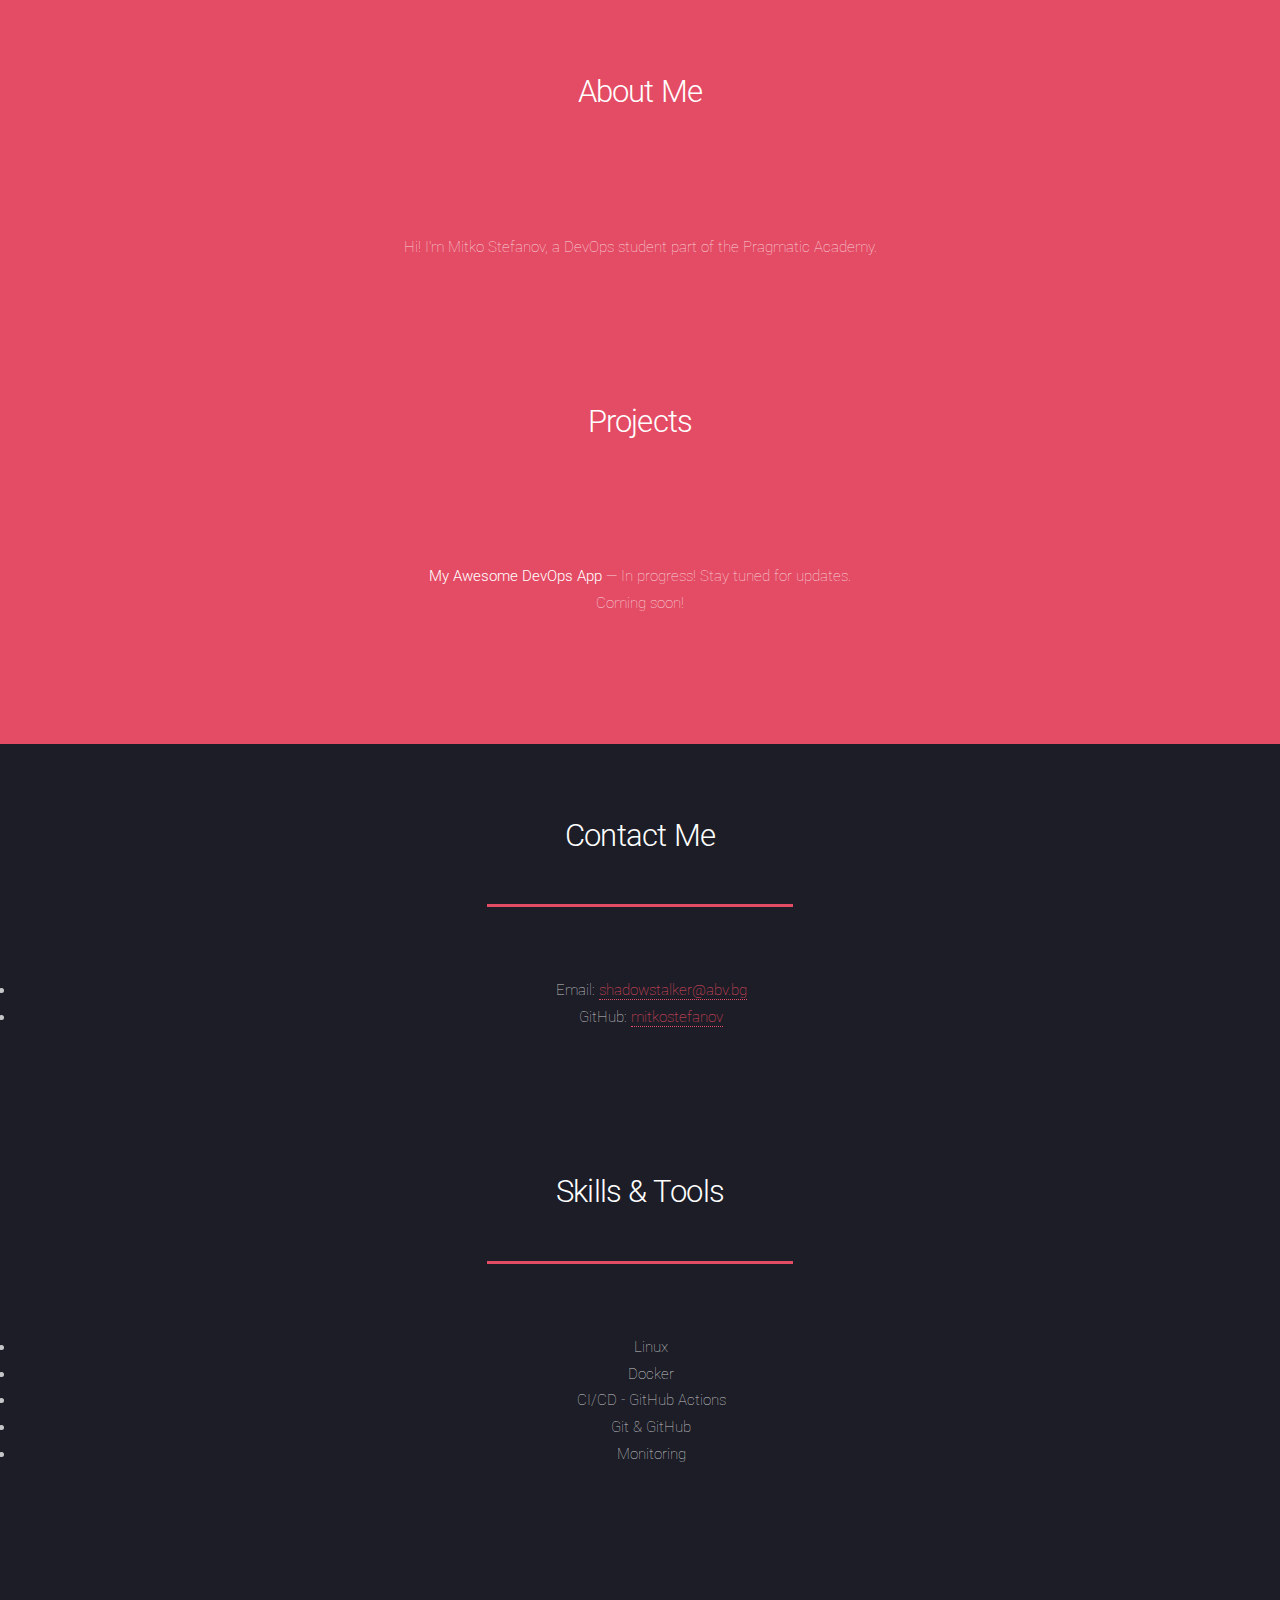
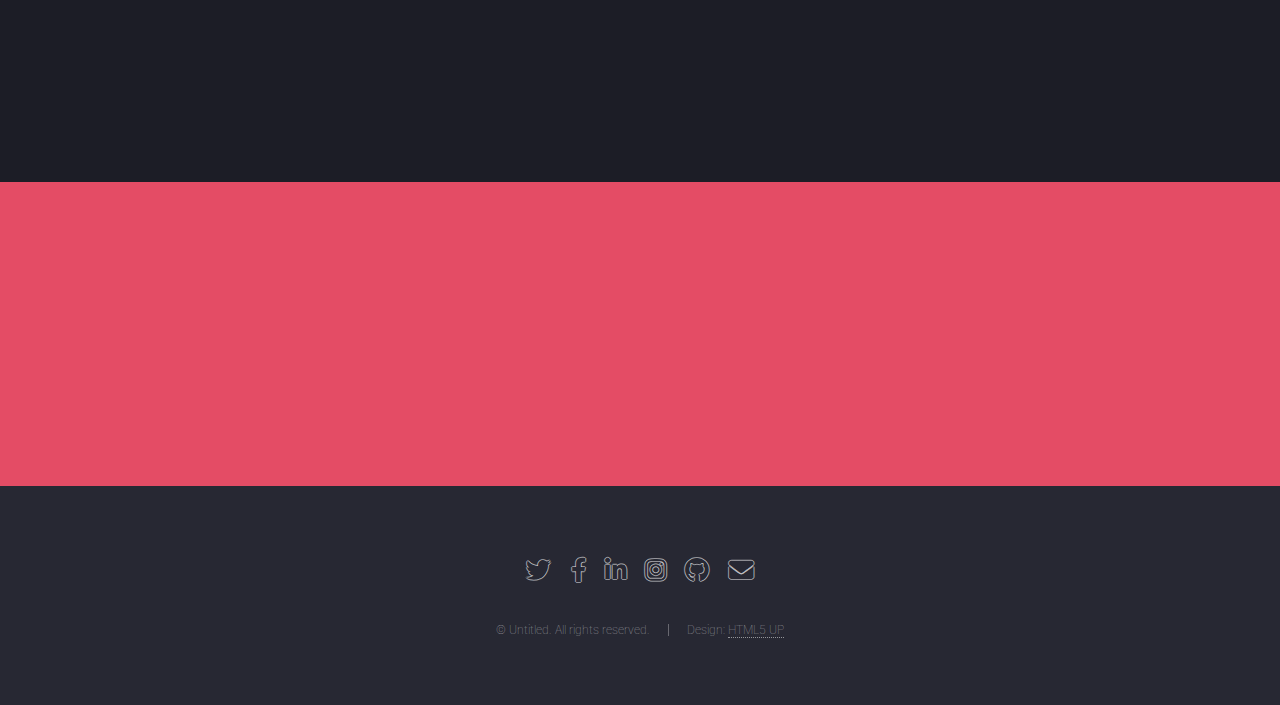
<file: index.html>
<!DOCTYPE HTML>
<!--
    Landed by HTML5 UP
    html5up.net | @ajlkn
    Free for personal and commercial use under the CCA 3.0 license (html5up.net/license)
-->
<html>
    <head>
        <title>Mitko Stefanov</title>
        <meta charset="utf-8" />
        <meta name="viewport" content="width=device-width, initial-scale=1, user-scalable=no" />
        <link rel="stylesheet" href="assets/css/main.css" />
        <noscript><link rel="stylesheet" href="assets/css/noscript.css" /></noscript>
    </head>
    <body class="is-preload landing">
        <div id="page-wrapper">

            <!-- Header -->
<header id="header">
    
</header>


<section id="about" class="wrapper style2 special">
  <div class="inner">
    <header class="major">
      <h2>About Me</h2>
      </header>
      <p>Hi! I'm Mitko Stefanov, a DevOps student part of the Pragmatic Academy.</p>
    
  </div>
</section>
<section id="projects" class="wrapper style2 special">
  <div class="inner">
    <header class="major">
      <h2>Projects</h2>
        </header> 
    <div class="projects">
      <p><strong>My Awesome DevOps App</strong> — In progress! Stay tuned for updates.<br>
Coming soon!</p>
      <p><a href="https://github.com/mitkostefanov/mitkostefanov.github.io" target="_blank">GitHub Repo</a></p>
     
    </div>
  </div>
</section>

<section id="contact" class="wrapper style1 special">
  <div class="inner">
    <header class="major">
      <h2>Contact Me</h2>
      </header>
      <ul>
        <li>Email: <a href="mailto:you@example.com">shadowstalker@abv.bg</a></li>
        <li>GitHub: <a href="https://github.com/mitkostefanov" target="_blank">mitkostefanov</a></li>
        </ul>
    
  </div>
</section>
    
<!-- One -->
      
<section id="skills" class="wrapper style1 special">
  <div class="inner">
    <header class="major">
      <h2>Skills &amp; Tools</h2>
      </header>
        <ul class="features">
      <li>Linux </li>
      <li>Docker </li>
      <li>CI/CD - GitHub Actions</li>
      <li>Git &amp; GitHub</li>
      <li>Monitoring </li>
    </ul>
    </div>

</section>
        <!-- Four -->
<section id="four" class="wrapper style1 special fade-up">
  <div class="container">
    <!-- If there's missing content, add it here -->
    <footer class="major">
      <ul class="actions special">
        <li><a href="#" class="button">To the top</a></li>
      </ul>
    </footer>
  </div> <!-- closes container -->
</section> <!-- closes section four -->



            <!-- Five -->
                <section id="five" class="wrapper style2 special fade">
    <div class="container">
        <header>
            <h2>Stay Updated on My Latest Projects</h2>
            <p>Sign up to get notified when I launch new tools, publish articles, or open-source something cool.</p>
        </header>
        <form method="post" action="#" class="cta">
            <div class="row gtr-uniform gtr-50">
                <div class="col-8 col-12-xsmall">
                    <input type="email" name="email" id="email" placeholder="Your Email Address" />
                </div>
                <div class="col-4 col-12-xsmall">
                    <input type="submit" value="Notify Me" class="fit primary" />
                </div>
            </div>
        </form>
        <p id="thank-you-message" style="display:none; color: #00ff99; margin-top: 1em; font-weight: bold; text-align: center;">
  Thank you for signing up!
        </p>
    </div>
</section>

            <!-- Footer -->
                <footer id="footer">
                    <ul class="icons">
                        <li><a href="#" class="icon brands alt fa-twitter"><span class="label">Twitter</span></a></li>
                        <li><a href="#" class="icon brands alt fa-facebook-f"><span class="label">Facebook</span></a></li>
                        <li><a href="#" class="icon brands alt fa-linkedin-in"><span class="label">LinkedIn</span></a></li>
                        <li><a href="#" class="icon brands alt fa-instagram"><span class="label">Instagram</span></a></li>
                        <li><a href="#" class="icon brands alt fa-github"><span class="label">GitHub</span></a></li>
                        <li><a href="#" class="icon solid alt fa-envelope"><span class="label">Email</span></a></li>
                    </ul>
                    <ul class="copyright">
                        <li>&copy; Untitled. All rights reserved.</li><li>Design: <a href="http://html5up.net">HTML5 UP</a></li>
                    </ul>
                </footer>

        </div>

        <!-- Scripts -->
         <script>
  document.addEventListener("DOMContentLoaded", function () {
    const form = document.querySelector("form.cta");
    const emailInput = document.getElementById("email");
    const message = document.getElementById("thank-you-message");

    form.addEventListener("submit", function (e) {
      e.preventDefault();

      if (emailInput.checkValidity() && emailInput.value.trim() !== "") {
        message.textContent = "Thank you for signing up!";
        message.style.color = "#4CAF50"; // green
        message.style.display = "block";
        emailInput.value = "";
      } else {
        message.textContent = "Please enter a valid email address.";
        message.style.color = "#ff4444"; // red
        message.style.display = "block";
      }
    });
  });
</script>


            <script src="assets/js/jquery.min.js"></script>
            <script src="assets/js/jquery.scrolly.min.js"></script>
            <script src="assets/js/jquery.dropotron.min.js"></script>
            <script src="assets/js/jquery.scrollex.min.js"></script>
            <script src="assets/js/browser.min.js"></script>
            <script src="assets/js/breakpoints.min.js"></script>
            <script src="assets/js/util.js"></script>
            <script src="assets/js/main.js"></script>

    </body>
</html>
</file>
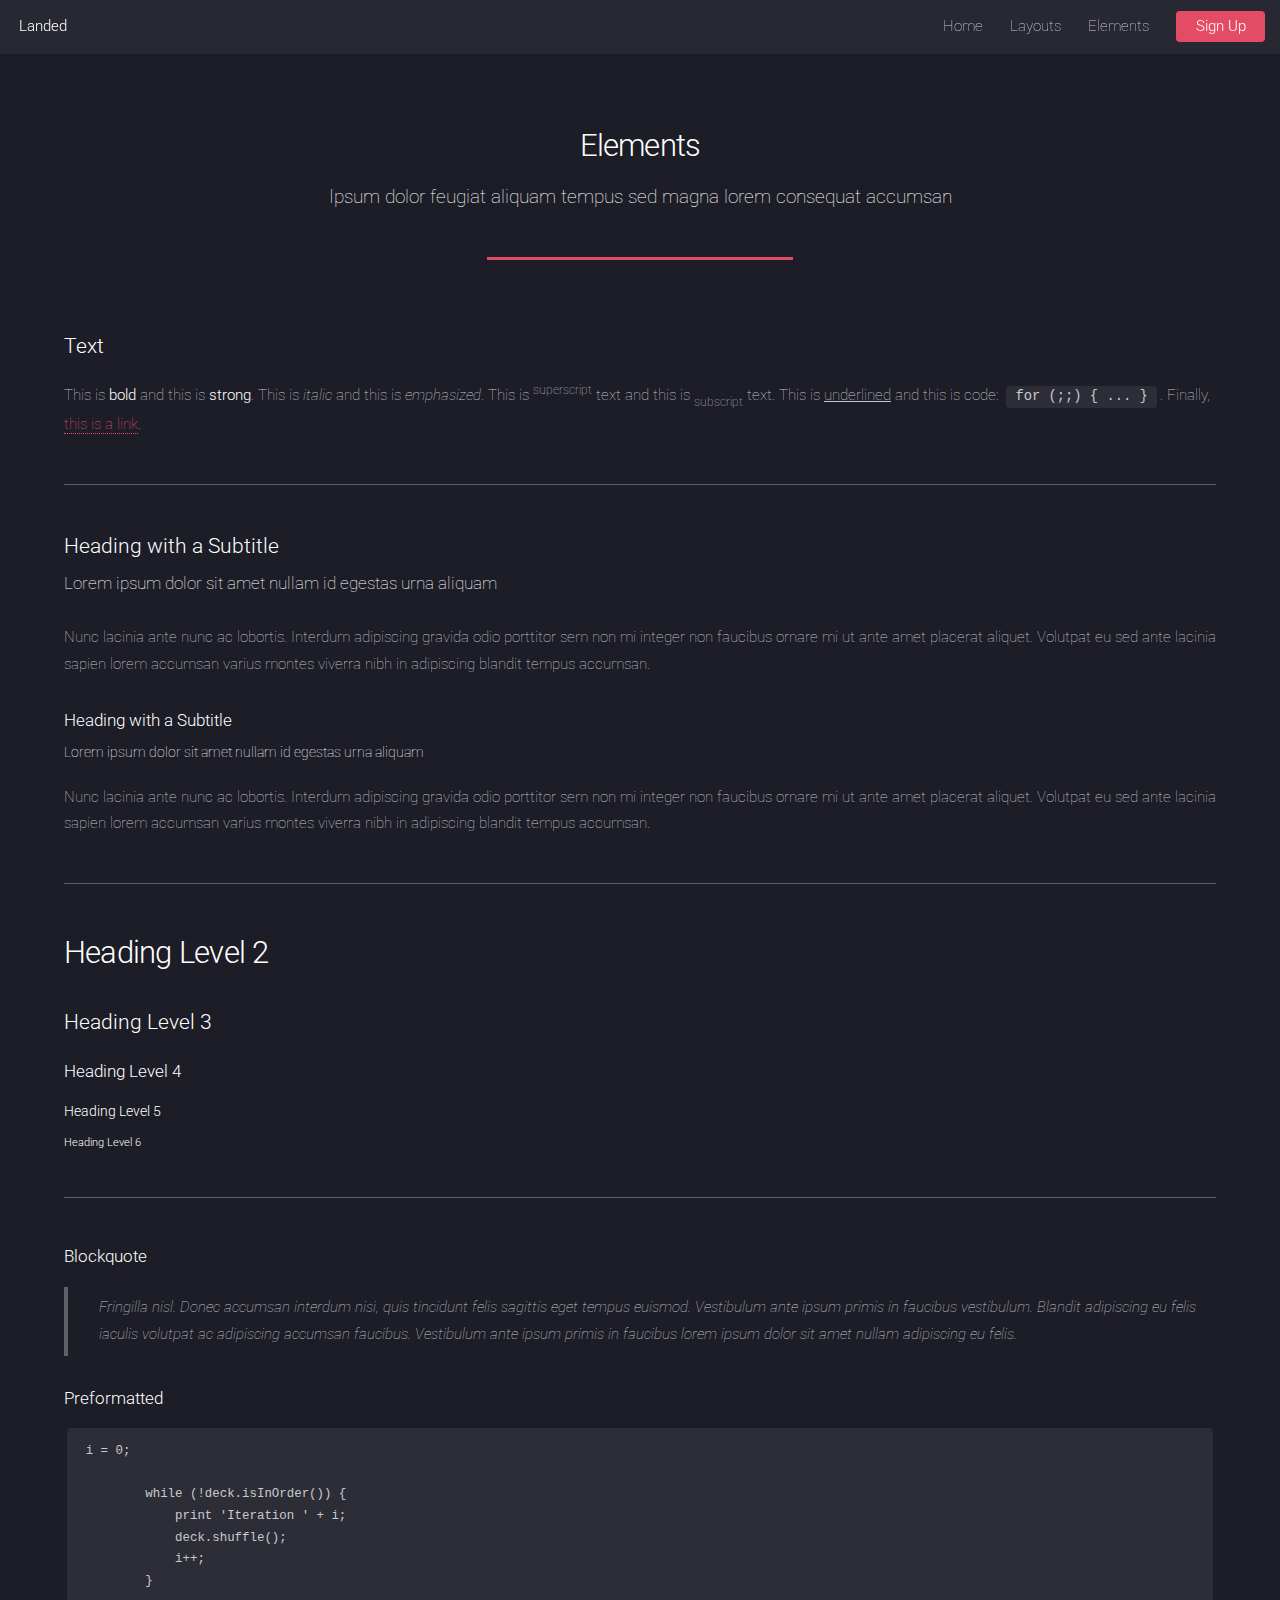
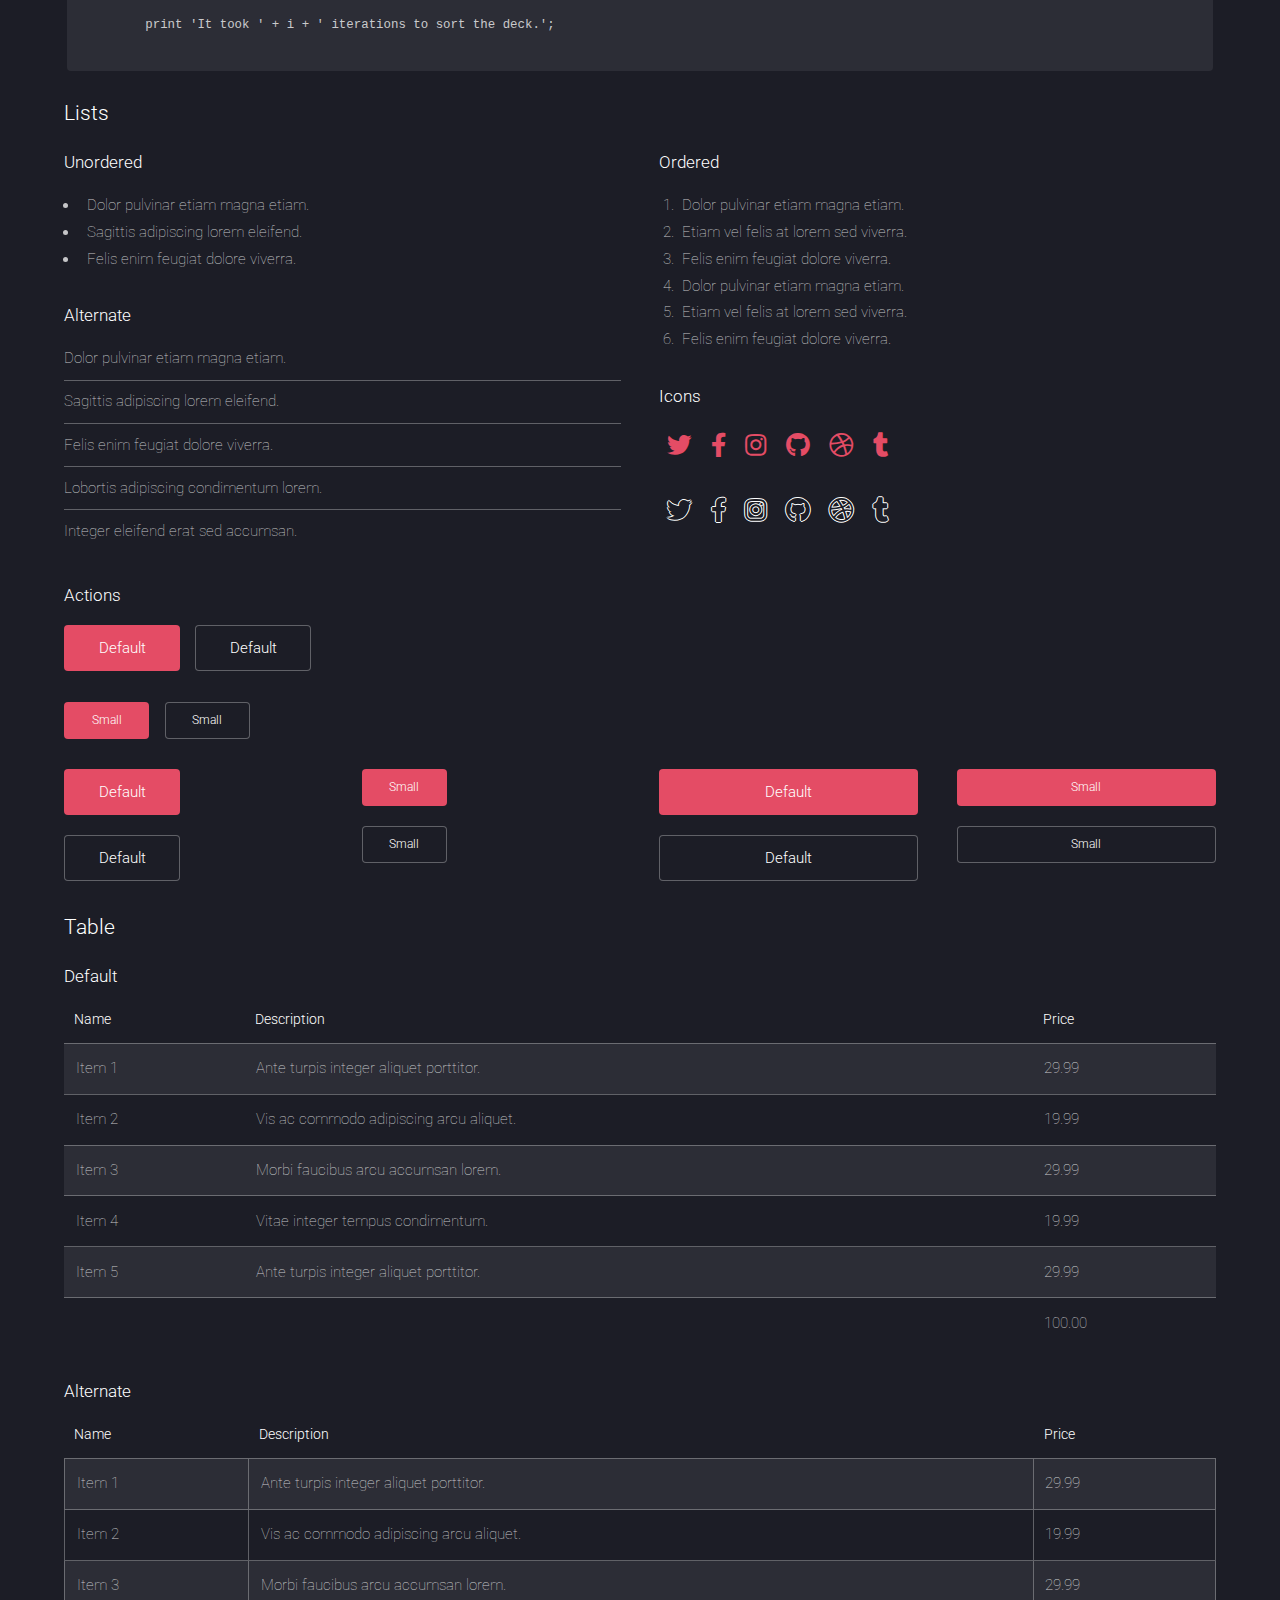
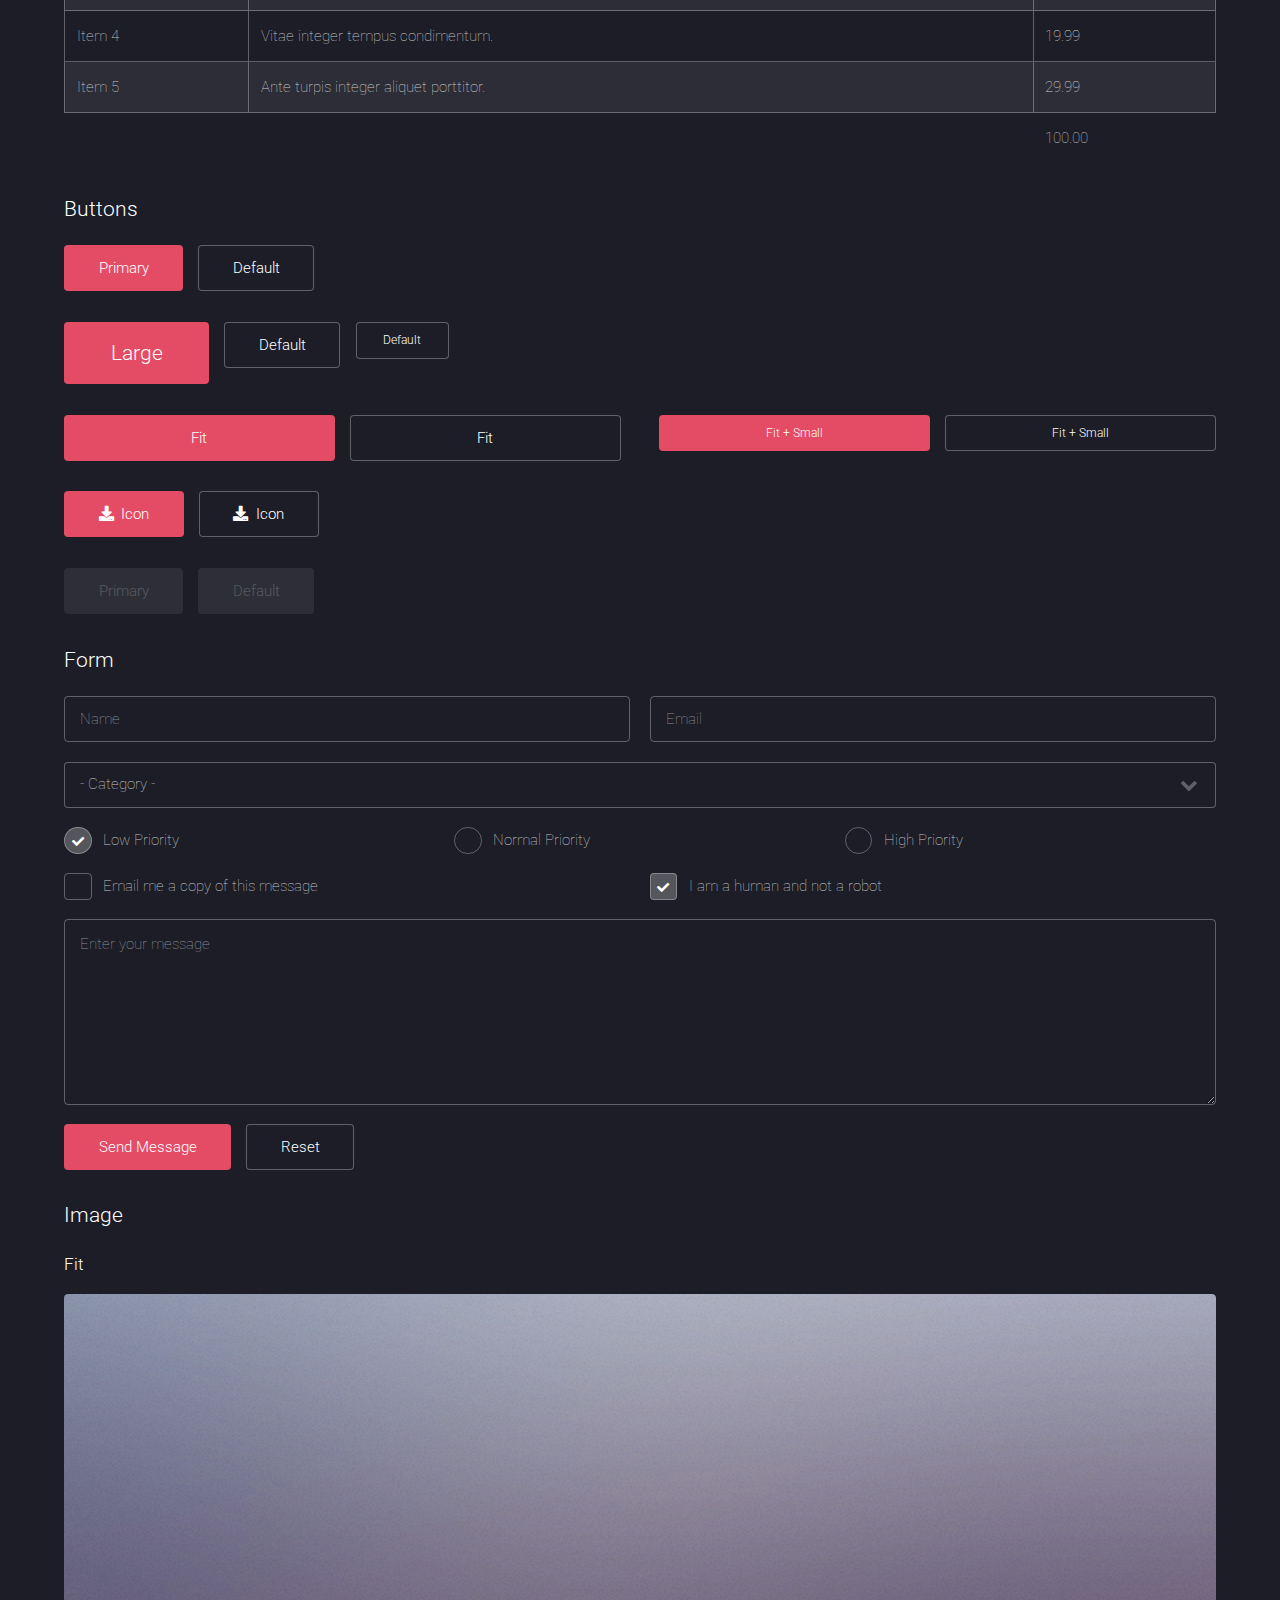
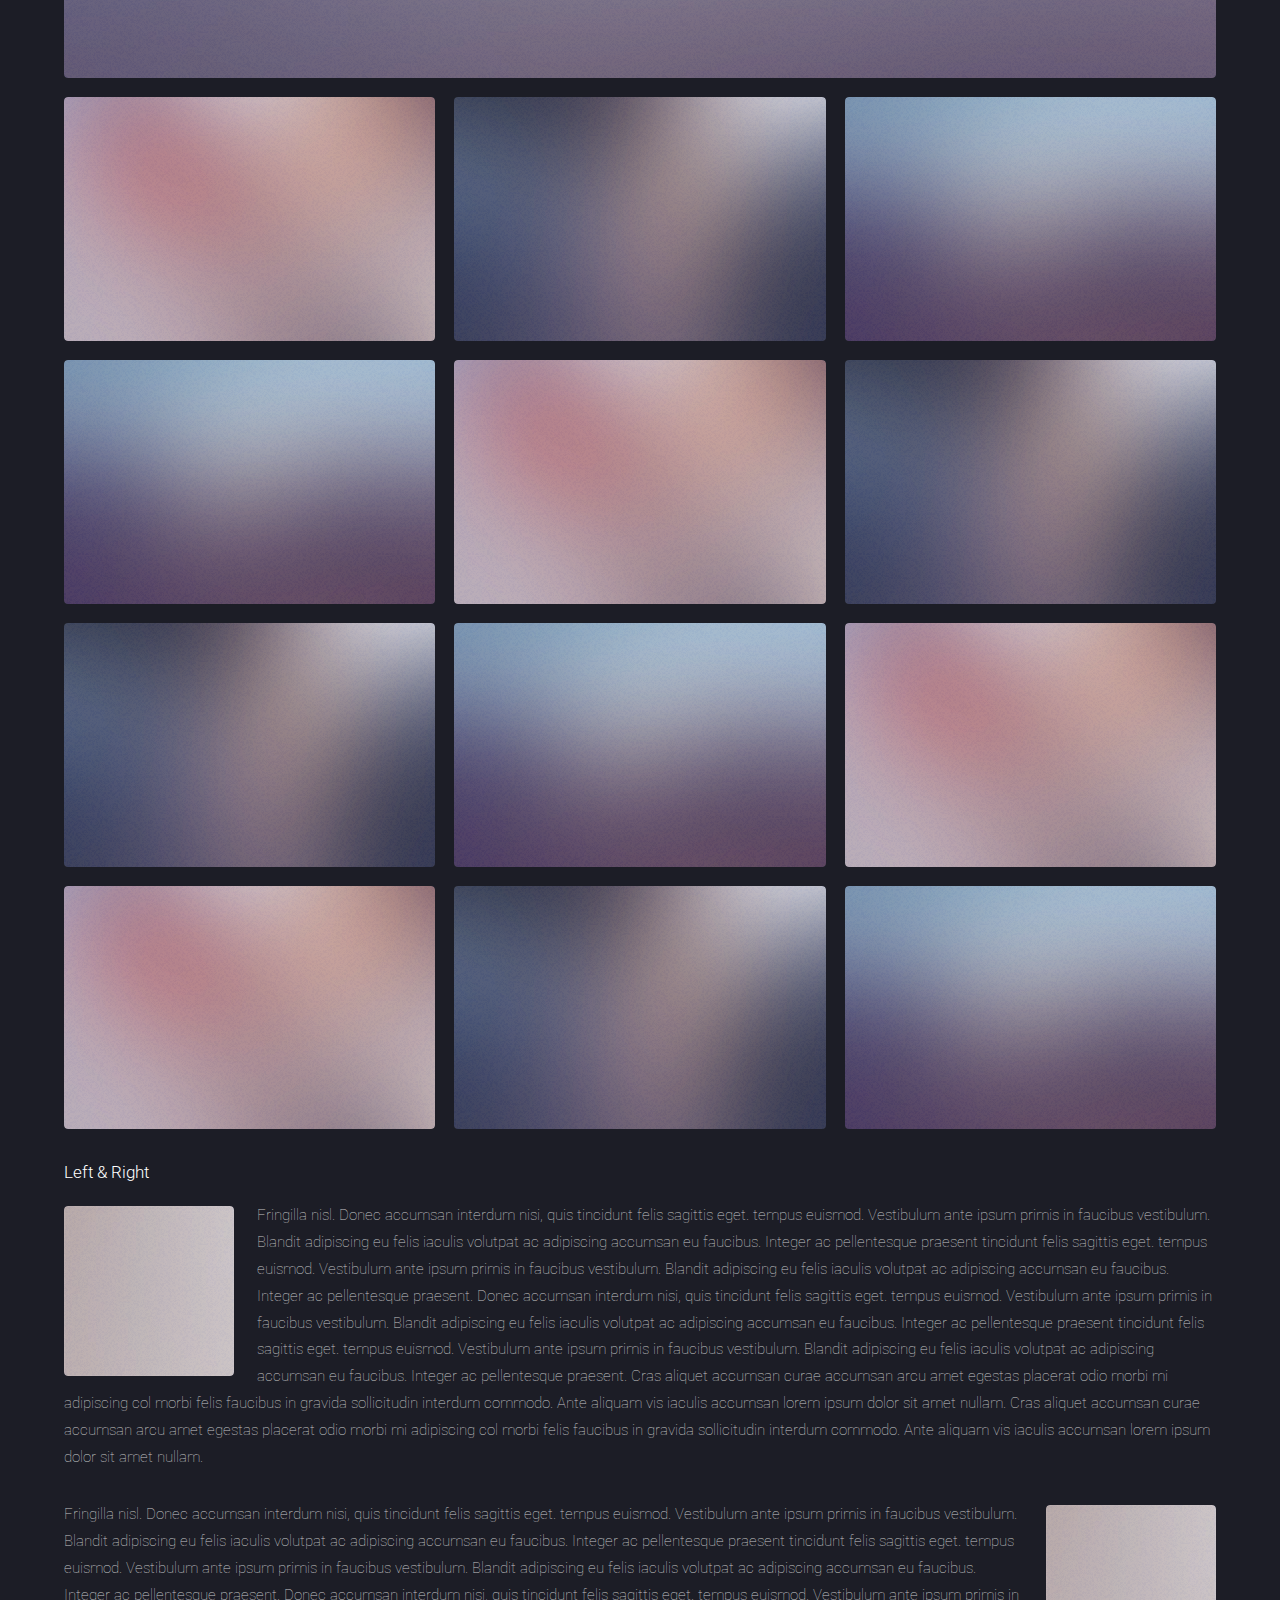
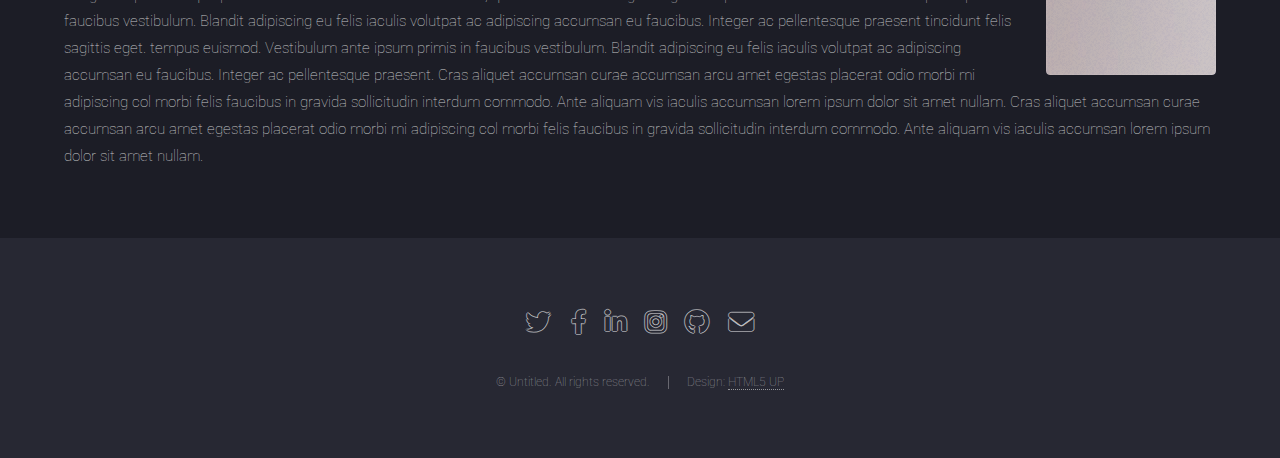
<file: elements.html>
<!DOCTYPE HTML>
<!--
	Landed by HTML5 UP
	html5up.net | @ajlkn
	Free for personal and commercial use under the CCA 3.0 license (html5up.net/license)
-->
<html>
	<head>
		<title>Elements - Landed by HTML5 UP</title>
		<meta charset="utf-8" />
		<meta name="viewport" content="width=device-width, initial-scale=1, user-scalable=no" />
		<link rel="stylesheet" href="assets/css/main.css" />
		<noscript><link rel="stylesheet" href="assets/css/noscript.css" /></noscript>
	</head>
	<body class="is-preload">
		<div id="page-wrapper">

			<!-- Header -->
				<header id="header">
					<h1 id="logo"><a href="index.html">Landed</a></h1>
					<nav id="nav">
						<ul>
							<li><a href="index.html">Home</a></li>
							<li>
								<a href="#">Layouts</a>
								<ul>
									<li><a href="left-sidebar.html">Left Sidebar</a></li>
									<li><a href="right-sidebar.html">Right Sidebar</a></li>
									<li><a href="no-sidebar.html">No Sidebar</a></li>
									<li>
										<a href="#">Submenu</a>
										<ul>
											<li><a href="#">Option 1</a></li>
											<li><a href="#">Option 2</a></li>
											<li><a href="#">Option 3</a></li>
											<li><a href="#">Option 4</a></li>
										</ul>
									</li>
								</ul>
							</li>
							<li><a href="elements.html">Elements</a></li>
							<li><a href="#" class="button primary">Sign Up</a></li>
						</ul>
					</nav>
				</header>

			<!-- Main -->
				<div id="main" class="wrapper style1">
					<div class="container">
						<header class="major">
							<h2>Elements</h2>
							<p>Ipsum dolor feugiat aliquam tempus sed magna lorem consequat accumsan</p>
						</header>

						<!-- Text -->
							<section>
								<h3>Text</h3>
								<p>This is <b>bold</b> and this is <strong>strong</strong>. This is <i>italic</i> and this is <em>emphasized</em>.
								This is <sup>superscript</sup> text and this is <sub>subscript</sub> text.
								This is <u>underlined</u> and this is code: <code>for (;;) { ... }</code>. Finally, <a href="#">this is a link</a>.</p>

								<hr />

								<header>
									<h3>Heading with a Subtitle</h3>
									<p>Lorem ipsum dolor sit amet nullam id egestas urna aliquam</p>
								</header>
								<p>Nunc lacinia ante nunc ac lobortis. Interdum adipiscing gravida odio porttitor sem non mi integer non faucibus ornare mi ut ante amet placerat aliquet. Volutpat eu sed ante lacinia sapien lorem accumsan varius montes viverra nibh in adipiscing blandit tempus accumsan.</p>
								<header>
									<h4>Heading with a Subtitle</h4>
									<p>Lorem ipsum dolor sit amet nullam id egestas urna aliquam</p>
								</header>
								<p>Nunc lacinia ante nunc ac lobortis. Interdum adipiscing gravida odio porttitor sem non mi integer non faucibus ornare mi ut ante amet placerat aliquet. Volutpat eu sed ante lacinia sapien lorem accumsan varius montes viverra nibh in adipiscing blandit tempus accumsan.</p>

								<hr />

								<h2>Heading Level 2</h2>
								<h3>Heading Level 3</h3>
								<h4>Heading Level 4</h4>
								<h5>Heading Level 5</h5>
								<h6>Heading Level 6</h6>

								<hr />

								<h4>Blockquote</h4>
								<blockquote>Fringilla nisl. Donec accumsan interdum nisi, quis tincidunt felis sagittis eget tempus euismod. Vestibulum ante ipsum primis in faucibus vestibulum. Blandit adipiscing eu felis iaculis volutpat ac adipiscing accumsan faucibus. Vestibulum ante ipsum primis in faucibus lorem ipsum dolor sit amet nullam adipiscing eu felis.</blockquote>

								<h4>Preformatted</h4>
								<pre><code>i = 0;

	while (!deck.isInOrder()) {
	    print 'Iteration ' + i;
	    deck.shuffle();
	    i++;
	}

	print 'It took ' + i + ' iterations to sort the deck.';
	</code></pre>
							</section>

						<!-- Lists -->
							<section>
								<h3>Lists</h3>
								<div class="row">
									<div class="col-6 col-12-xsmall">

										<h4>Unordered</h4>
										<ul>
											<li>Dolor pulvinar etiam magna etiam.</li>
											<li>Sagittis adipiscing lorem eleifend.</li>
											<li>Felis enim feugiat dolore viverra.</li>
										</ul>

										<h4>Alternate</h4>
										<ul class="alt">
											<li>Dolor pulvinar etiam magna etiam.</li>
											<li>Sagittis adipiscing lorem eleifend.</li>
											<li>Felis enim feugiat dolore viverra.</li>
											<li>Lobortis adipiscing condimentum lorem.</li>
											<li>Integer eleifend erat sed accumsan.</li>
										</ul>

									</div>
									<div class="col-6 col-12-xsmall">

										<h4>Ordered</h4>
										<ol>
											<li>Dolor pulvinar etiam magna etiam.</li>
											<li>Etiam vel felis at lorem sed viverra.</li>
											<li>Felis enim feugiat dolore viverra.</li>
											<li>Dolor pulvinar etiam magna etiam.</li>
											<li>Etiam vel felis at lorem sed viverra.</li>
											<li>Felis enim feugiat dolore viverra.</li>
										</ol>

										<h4>Icons</h4>
										<ul class="icons">
											<li><a href="#" class="icon brands fa-twitter"><span class="label">Twitter</span></a></li>
											<li><a href="#" class="icon brands fa-facebook-f"><span class="label">Facebook</span></a></li>
											<li><a href="#" class="icon brands fa-instagram"><span class="label">Instagram</span></a></li>
											<li><a href="#" class="icon brands fa-github"><span class="label">Github</span></a></li>
											<li><a href="#" class="icon brands fa-dribbble"><span class="label">Dribbble</span></a></li>
											<li><a href="#" class="icon brands fa-tumblr"><span class="label">Tumblr</span></a></li>
										</ul>
										<ul class="icons">
											<li><a href="#" class="icon brands alt fa-twitter"><span class="label">Twitter</span></a></li>
											<li><a href="#" class="icon brands alt fa-facebook-f"><span class="label">Facebook</span></a></li>
											<li><a href="#" class="icon brands alt fa-instagram"><span class="label">Instagram</span></a></li>
											<li><a href="#" class="icon brands alt fa-github"><span class="label">Github</span></a></li>
											<li><a href="#" class="icon brands alt fa-dribbble"><span class="label">Dribbble</span></a></li>
											<li><a href="#" class="icon brands alt fa-tumblr"><span class="label">Tumblr</span></a></li>
										</ul>

									</div>
								</div>

								<h4>Actions</h4>
								<ul class="actions">
									<li><a href="#" class="button primary">Default</a></li>
									<li><a href="#" class="button">Default</a></li>
								</ul>
								<ul class="actions small">
									<li><a href="#" class="button primary small">Small</a></li>
									<li><a href="#" class="button small">Small</a></li>
								</ul>
								<div class="row">
									<div class="col-3 col-6-medium col-12-xsmall">
										<ul class="actions stacked">
											<li><a href="#" class="button primary">Default</a></li>
											<li><a href="#" class="button">Default</a></li>
										</ul>
									</div>
									<div class="col-3 col-6-medium col-12-xsmall">
										<ul class="actions stacked">
											<li><a href="#" class="button primary small">Small</a></li>
											<li><a href="#" class="button small">Small</a></li>
										</ul>
									</div>
									<div class="col-3 col-6-medium col-12-xsmall">
										<ul class="actions stacked">
											<li><a href="#" class="button primary fit">Default</a></li>
											<li><a href="#" class="button fit">Default</a></li>
										</ul>
									</div>
									<div class="col-3 col-6-medium col-12-xsmall">
										<ul class="actions stacked">
											<li><a href="#" class="button primary small fit">Small</a></li>
											<li><a href="#" class="button small fit">Small</a></li>
										</ul>
									</div>
								</div>
							</section>

						<!-- Table -->
							<section>
								<h3>Table</h3>
								<h4>Default</h4>
								<div class="table-wrapper">
									<table>
										<thead>
											<tr>
												<th>Name</th>
												<th>Description</th>
												<th>Price</th>
											</tr>
										</thead>
										<tbody>
											<tr>
												<td>Item 1</td>
												<td>Ante turpis integer aliquet porttitor.</td>
												<td>29.99</td>
											</tr>
											<tr>
												<td>Item 2</td>
												<td>Vis ac commodo adipiscing arcu aliquet.</td>
												<td>19.99</td>
											</tr>
											<tr>
												<td>Item 3</td>
												<td> Morbi faucibus arcu accumsan lorem.</td>
												<td>29.99</td>
											</tr>
											<tr>
												<td>Item 4</td>
												<td>Vitae integer tempus condimentum.</td>
												<td>19.99</td>
											</tr>
											<tr>
												<td>Item 5</td>
												<td>Ante turpis integer aliquet porttitor.</td>
												<td>29.99</td>
											</tr>
										</tbody>
										<tfoot>
											<tr>
												<td colspan="2"></td>
												<td>100.00</td>
											</tr>
										</tfoot>
									</table>
								</div>
								<h4>Alternate</h4>
								<div class="table-wrapper">
									<table class="alt">
										<thead>
											<tr>
												<th>Name</th>
												<th>Description</th>
												<th>Price</th>
											</tr>
										</thead>
										<tbody>
											<tr>
												<td>Item 1</td>
												<td>Ante turpis integer aliquet porttitor.</td>
												<td>29.99</td>
											</tr>
											<tr>
												<td>Item 2</td>
												<td>Vis ac commodo adipiscing arcu aliquet.</td>
												<td>19.99</td>
											</tr>
											<tr>
												<td>Item 3</td>
												<td> Morbi faucibus arcu accumsan lorem.</td>
												<td>29.99</td>
											</tr>
											<tr>
												<td>Item 4</td>
												<td>Vitae integer tempus condimentum.</td>
												<td>19.99</td>
											</tr>
											<tr>
												<td>Item 5</td>
												<td>Ante turpis integer aliquet porttitor.</td>
												<td>29.99</td>
											</tr>
										</tbody>
										<tfoot>
											<tr>
												<td colspan="2"></td>
												<td>100.00</td>
											</tr>
										</tfoot>
									</table>
								</div>
							</section>

						<!-- Buttons -->
							<section>
								<h3>Buttons</h3>
								<ul class="actions">
									<li><a href="#" class="button primary">Primary</a></li>
									<li><a href="#" class="button">Default</a></li>
								</ul>
								<ul class="actions">
									<li><a href="#" class="button primary large">Large</a></li>
									<li><a href="#" class="button">Default</a></li>
									<li><a href="#" class="button small">Default</a></li>
								</ul>
								<div class="row">
									<div class="col-6 col-12-xsmall">
										<ul class="actions fit">
											<li><a href="#" class="button primary fit">Fit</a></li>
											<li><a href="#" class="button fit">Fit</a></li>
										</ul>
									</div>
									<div class="col-6 col-12-xsmall">
										<ul class="actions fit small">
											<li><a href="#" class="button primary fit small">Fit + Small</a></li>
											<li><a href="#" class="button fit small">Fit + Small</a></li>
										</ul>
									</div>
								</div>
								<ul class="actions">
									<li><a href="#" class="button primary icon solid fa-download">Icon</a></li>
									<li><a href="#" class="button icon solid fa-download">Icon</a></li>
								</ul>
								<ul class="actions">
									<li><span class="button primary disabled">Primary</span></li>
									<li><span class="button disabled">Default</span></li>
								</ul>
							</section>

						<!-- Form -->
							<section>
								<h3>Form</h3>
								<form method="post" action="#">
									<div class="row gtr-uniform gtr-50">
										<div class="col-6 col-12-xsmall">
											<input type="text" name="name" id="name" value="" placeholder="Name" />
										</div>
										<div class="col-6 col-12-xsmall">
											<input type="email" name="email" id="email" value="" placeholder="Email" />
										</div>
										<div class="col-12">
											<select name="category" id="category">
												<option value="">- Category -</option>
												<option value="1">Manufacturing</option>
												<option value="1">Shipping</option>
												<option value="1">Administration</option>
												<option value="1">Human Resources</option>
											</select>
										</div>
										<div class="col-4 col-12-medium">
											<input type="radio" id="priority-low" name="priority" checked>
											<label for="priority-low">Low Priority</label>
										</div>
										<div class="col-4 col-12-medium">
											<input type="radio" id="priority-normal" name="priority">
											<label for="priority-normal">Normal Priority</label>
										</div>
										<div class="col-4 col-12-medium">
											<input type="radio" id="priority-high" name="priority">
											<label for="priority-high">High Priority</label>
										</div>
										<div class="col-6 col-12-medium">
											<input type="checkbox" id="copy" name="copy">
											<label for="copy">Email me a copy of this message</label>
										</div>
										<div class="col-6 col-12-medium">
											<input type="checkbox" id="human" name="human" checked>
											<label for="human">I am a human and not a robot</label>
										</div>
										<div class="col-12">
											<textarea name="message" id="message" placeholder="Enter your message" rows="6"></textarea>
										</div>
										<div class="col-12">
											<ul class="actions">
												<li><input type="submit" value="Send Message" class="primary" /></li>
												<li><input type="reset" value="Reset" /></li>
											</ul>
										</div>
									</div>
								</form>
							</section>

						<!-- Image -->
							<section>
								<h3>Image</h3>
								<h4>Fit</h4>
								<div class="box alt">
									<div class="row gtr-50 gtr-uniform">
										<div class="col-12"><span class="image fit"><img src="images/pic07.jpg" alt="" /></span></div>
										<div class="col-4 col-6-xsmall"><span class="image fit"><img src="images/pic02.jpg" alt="" /></span></div>
										<div class="col-4 col-6-xsmall"><span class="image fit"><img src="images/pic03.jpg" alt="" /></span></div>
										<div class="col-4 col-6-xsmall"><span class="image fit"><img src="images/pic04.jpg" alt="" /></span></div>
										<div class="col-4 col-6-xsmall"><span class="image fit"><img src="images/pic04.jpg" alt="" /></span></div>
										<div class="col-4 col-6-xsmall"><span class="image fit"><img src="images/pic02.jpg" alt="" /></span></div>
										<div class="col-4 col-6-xsmall"><span class="image fit"><img src="images/pic03.jpg" alt="" /></span></div>
										<div class="col-4 col-6-xsmall"><span class="image fit"><img src="images/pic03.jpg" alt="" /></span></div>
										<div class="col-4 col-6-xsmall"><span class="image fit"><img src="images/pic04.jpg" alt="" /></span></div>
										<div class="col-4 col-6-xsmall"><span class="image fit"><img src="images/pic02.jpg" alt="" /></span></div>
										<div class="col-4 col-6-xsmall"><span class="image fit"><img src="images/pic02.jpg" alt="" /></span></div>
										<div class="col-4 col-6-xsmall"><span class="image fit"><img src="images/pic03.jpg" alt="" /></span></div>
										<div class="col-4 col-6-xsmall"><span class="image fit"><img src="images/pic04.jpg" alt="" /></span></div>
									</div>
								</div>

								<h4>Left &amp; Right</h4>
								<p><span class="image left"><img src="images/pic08.jpg" alt="" /></span>Fringilla nisl. Donec accumsan interdum nisi, quis tincidunt felis sagittis eget. tempus euismod. Vestibulum ante ipsum primis in faucibus vestibulum. Blandit adipiscing eu felis iaculis volutpat ac adipiscing accumsan eu faucibus. Integer ac pellentesque praesent tincidunt felis sagittis eget. tempus euismod. Vestibulum ante ipsum primis in faucibus vestibulum. Blandit adipiscing eu felis iaculis volutpat ac adipiscing accumsan eu faucibus. Integer ac pellentesque praesent. Donec accumsan interdum nisi, quis tincidunt felis sagittis eget. tempus euismod. Vestibulum ante ipsum primis in faucibus vestibulum. Blandit adipiscing eu felis iaculis volutpat ac adipiscing accumsan eu faucibus. Integer ac pellentesque praesent tincidunt felis sagittis eget. tempus euismod. Vestibulum ante ipsum primis in faucibus vestibulum. Blandit adipiscing eu felis iaculis volutpat ac adipiscing accumsan eu faucibus. Integer ac pellentesque praesent. Cras aliquet accumsan curae accumsan arcu amet egestas placerat odio morbi mi adipiscing col morbi felis faucibus in gravida sollicitudin interdum commodo. Ante aliquam vis iaculis accumsan lorem ipsum dolor sit amet nullam. Cras aliquet accumsan curae accumsan arcu amet egestas placerat odio morbi mi adipiscing col morbi felis faucibus in gravida sollicitudin interdum commodo. Ante aliquam vis iaculis accumsan lorem ipsum dolor sit amet nullam.</p>
								<p><span class="image right"><img src="images/pic08.jpg" alt="" /></span>Fringilla nisl. Donec accumsan interdum nisi, quis tincidunt felis sagittis eget. tempus euismod. Vestibulum ante ipsum primis in faucibus vestibulum. Blandit adipiscing eu felis iaculis volutpat ac adipiscing accumsan eu faucibus. Integer ac pellentesque praesent tincidunt felis sagittis eget. tempus euismod. Vestibulum ante ipsum primis in faucibus vestibulum. Blandit adipiscing eu felis iaculis volutpat ac adipiscing accumsan eu faucibus. Integer ac pellentesque praesent. Donec accumsan interdum nisi, quis tincidunt felis sagittis eget. tempus euismod. Vestibulum ante ipsum primis in faucibus vestibulum. Blandit adipiscing eu felis iaculis volutpat ac adipiscing accumsan eu faucibus. Integer ac pellentesque praesent tincidunt felis sagittis eget. tempus euismod. Vestibulum ante ipsum primis in faucibus vestibulum. Blandit adipiscing eu felis iaculis volutpat ac adipiscing accumsan eu faucibus. Integer ac pellentesque praesent. Cras aliquet accumsan curae accumsan arcu amet egestas placerat odio morbi mi adipiscing col morbi felis faucibus in gravida sollicitudin interdum commodo. Ante aliquam vis iaculis accumsan lorem ipsum dolor sit amet nullam. Cras aliquet accumsan curae accumsan arcu amet egestas placerat odio morbi mi adipiscing col morbi felis faucibus in gravida sollicitudin interdum commodo. Ante aliquam vis iaculis accumsan lorem ipsum dolor sit amet nullam.</p>
							</section>

					</div>
				</div>

			<!-- Footer -->
				<footer id="footer">
					<ul class="icons">
						<li><a href="#" class="icon brands alt fa-twitter"><span class="label">Twitter</span></a></li>
						<li><a href="#" class="icon brands alt fa-facebook-f"><span class="label">Facebook</span></a></li>
						<li><a href="#" class="icon brands alt fa-linkedin-in"><span class="label">LinkedIn</span></a></li>
						<li><a href="#" class="icon brands alt fa-instagram"><span class="label">Instagram</span></a></li>
						<li><a href="#" class="icon brands alt fa-github"><span class="label">GitHub</span></a></li>
						<li><a href="#" class="icon solid alt fa-envelope"><span class="label">Email</span></a></li>
					</ul>
					<ul class="copyright">
						<li>&copy; Untitled. All rights reserved.</li><li>Design: <a href="http://html5up.net">HTML5 UP</a></li>
					</ul>
				</footer>

		</div>

		<!-- Scripts -->
			<script src="assets/js/jquery.min.js"></script>
			<script src="assets/js/jquery.scrolly.min.js"></script>
			<script src="assets/js/jquery.dropotron.min.js"></script>
			<script src="assets/js/jquery.scrollex.min.js"></script>
			<script src="assets/js/browser.min.js"></script>
			<script src="assets/js/breakpoints.min.js"></script>
			<script src="assets/js/util.js"></script>
			<script src="assets/js/main.js"></script>

	</body>
</html>
</file>
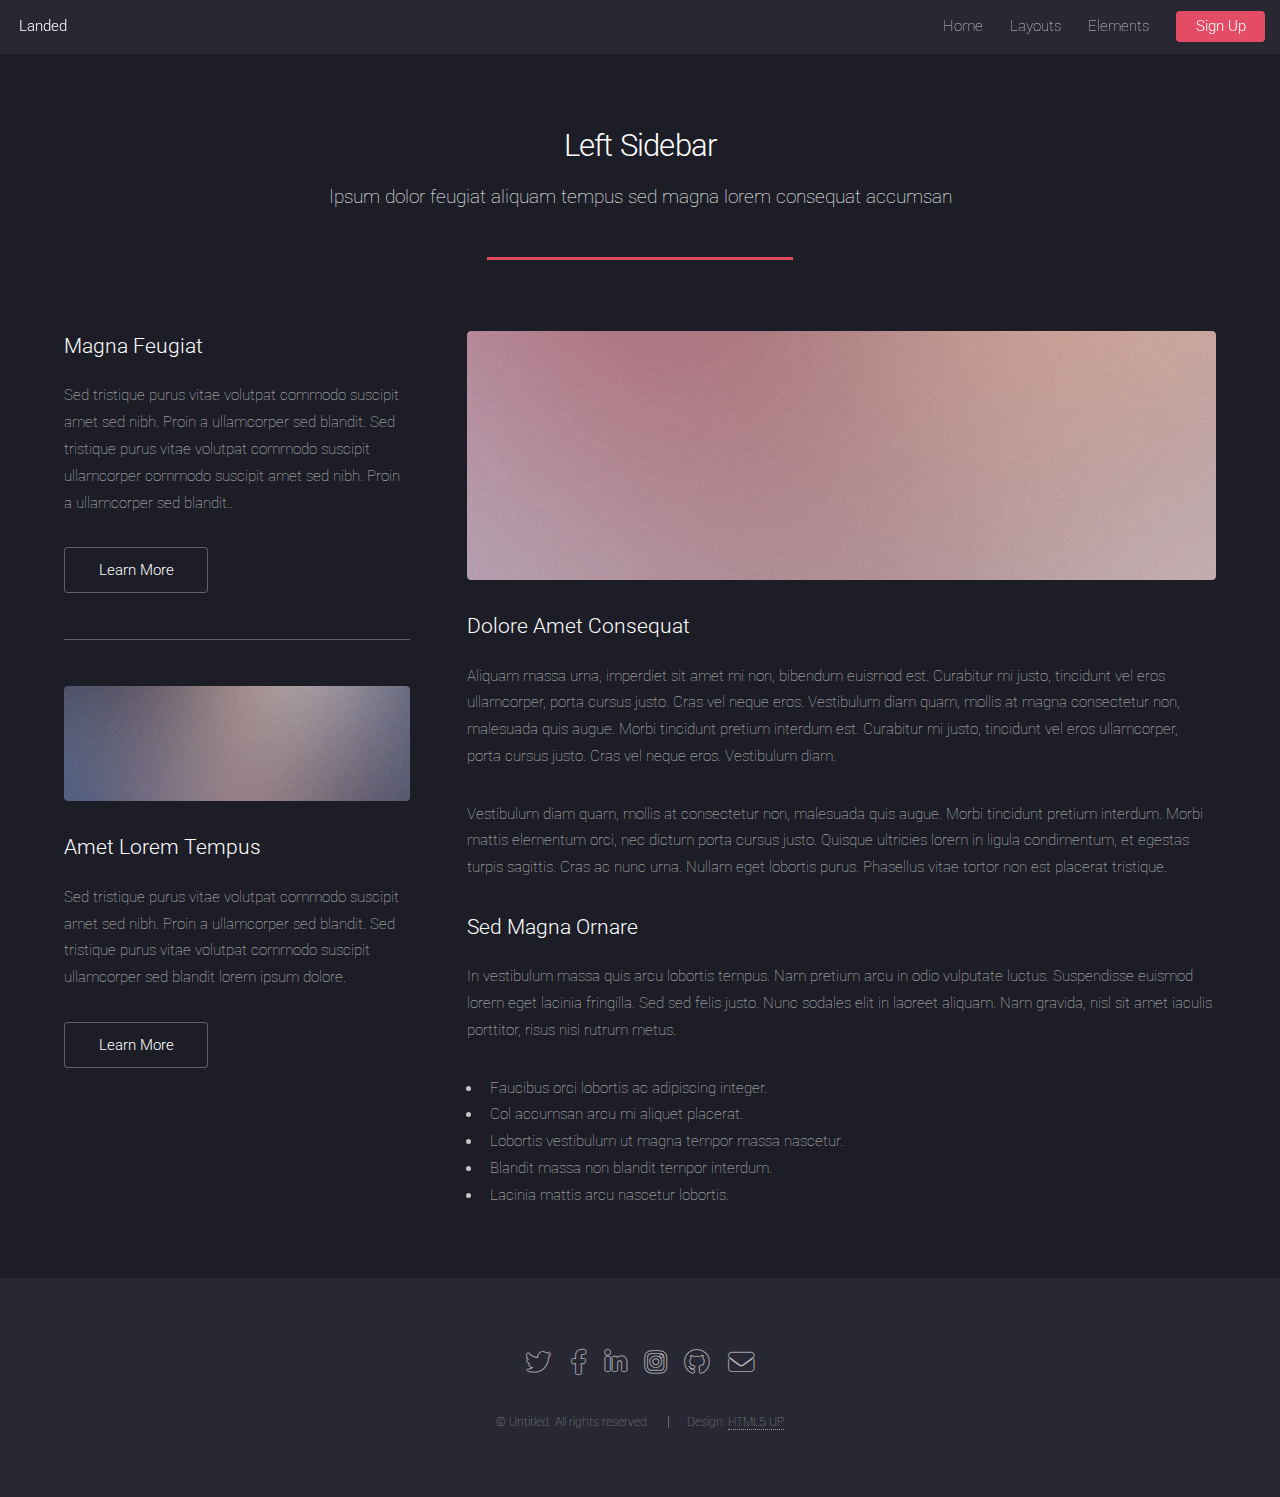
<file: left-sidebar.html>
<!DOCTYPE HTML>
<!--
	Landed by HTML5 UP
	html5up.net | @ajlkn
	Free for personal and commercial use under the CCA 3.0 license (html5up.net/license)
-->
<html>
	<head>
		<title>Left Sidebar - Landed by HTML5 UP</title>
		<meta charset="utf-8" />
		<meta name="viewport" content="width=device-width, initial-scale=1, user-scalable=no" />
		<link rel="stylesheet" href="assets/css/main.css" />
		<noscript><link rel="stylesheet" href="assets/css/noscript.css" /></noscript>
	</head>
	<body class="is-preload">
		<div id="page-wrapper">

			<!-- Header -->
				<header id="header">
					<h1 id="logo"><a href="index.html">Landed</a></h1>
					<nav id="nav">
						<ul>
							<li><a href="index.html">Home</a></li>
							<li>
								<a href="#">Layouts</a>
								<ul>
									<li><a href="left-sidebar.html">Left Sidebar</a></li>
									<li><a href="right-sidebar.html">Right Sidebar</a></li>
									<li><a href="no-sidebar.html">No Sidebar</a></li>
									<li>
										<a href="#">Submenu</a>
										<ul>
											<li><a href="#">Option 1</a></li>
											<li><a href="#">Option 2</a></li>
											<li><a href="#">Option 3</a></li>
											<li><a href="#">Option 4</a></li>
										</ul>
									</li>
								</ul>
							</li>
							<li><a href="elements.html">Elements</a></li>
							<li><a href="#" class="button primary">Sign Up</a></li>
						</ul>
					</nav>
				</header>

			<!-- Main -->
				<div id="main" class="wrapper style1">
					<div class="container">
						<header class="major">
							<h2>Left Sidebar</h2>
							<p>Ipsum dolor feugiat aliquam tempus sed magna lorem consequat accumsan</p>
						</header>
						<div class="row gtr-150">
							<div class="col-4 col-12-medium">

								<!-- Sidebar -->
									<section id="sidebar">
										<section>
											<h3>Magna Feugiat</h3>
											<p>Sed tristique purus vitae volutpat commodo suscipit amet sed nibh. Proin a ullamcorper sed blandit. Sed tristique purus vitae volutpat commodo suscipit ullamcorper commodo suscipit amet sed nibh. Proin a ullamcorper sed blandit..</p>
											<footer>
												<ul class="actions">
													<li><a href="#" class="button">Learn More</a></li>
												</ul>
											</footer>
										</section>
										<hr />
										<section>
											<a href="#" class="image fit"><img src="images/pic06.jpg" alt="" /></a>
											<h3>Amet Lorem Tempus</h3>
											<p>Sed tristique purus vitae volutpat commodo suscipit amet sed nibh. Proin a ullamcorper sed blandit. Sed tristique purus vitae volutpat commodo suscipit ullamcorper sed blandit lorem ipsum dolore.</p>
											<footer>
												<ul class="actions">
													<li><a href="#" class="button">Learn More</a></li>
												</ul>
											</footer>
										</section>
									</section>

							</div>
							<div class="col-8 col-12-medium imp-medium">

								<!-- Content -->
									<section id="content">
										<a href="#" class="image fit"><img src="images/pic05.jpg" alt="" /></a>
										<h3>Dolore Amet Consequat</h3>
										<p>Aliquam massa urna, imperdiet sit amet mi non, bibendum euismod est. Curabitur mi justo, tincidunt vel eros ullamcorper, porta cursus justo. Cras vel neque eros. Vestibulum diam quam, mollis at magna consectetur non, malesuada quis augue. Morbi tincidunt pretium interdum est. Curabitur mi justo, tincidunt vel eros ullamcorper, porta cursus justo. Cras vel neque eros. Vestibulum diam.</p>
										<p>Vestibulum diam quam, mollis at consectetur non, malesuada quis augue. Morbi tincidunt pretium interdum. Morbi mattis elementum orci, nec dictum porta cursus justo. Quisque ultricies lorem in ligula condimentum, et egestas turpis sagittis. Cras ac nunc urna. Nullam eget lobortis purus. Phasellus vitae tortor non est placerat tristique.</p>
										<h3>Sed Magna Ornare</h3>
										<p>In vestibulum massa quis arcu lobortis tempus. Nam pretium arcu in odio vulputate luctus. Suspendisse euismod lorem eget lacinia fringilla. Sed sed felis justo. Nunc sodales elit in laoreet aliquam. Nam gravida, nisl sit amet iaculis porttitor, risus nisi rutrum metus.</p>
										<ul>
											<li>Faucibus orci lobortis ac adipiscing integer.</li>
											<li>Col accumsan arcu mi aliquet placerat.</li>
											<li>Lobortis vestibulum ut magna tempor massa nascetur.</li>
											<li>Blandit massa non blandit tempor interdum.</li>
											<li>Lacinia mattis arcu nascetur lobortis.</li>
										</ul>
									</section>

							</div>
						</div>
					</div>
				</div>

			<!-- Footer -->
				<footer id="footer">
					<ul class="icons">
						<li><a href="#" class="icon brands alt fa-twitter"><span class="label">Twitter</span></a></li>
						<li><a href="#" class="icon brands alt fa-facebook-f"><span class="label">Facebook</span></a></li>
						<li><a href="#" class="icon brands alt fa-linkedin-in"><span class="label">LinkedIn</span></a></li>
						<li><a href="#" class="icon brands alt fa-instagram"><span class="label">Instagram</span></a></li>
						<li><a href="#" class="icon brands alt fa-github"><span class="label">GitHub</span></a></li>
						<li><a href="#" class="icon solid alt fa-envelope"><span class="label">Email</span></a></li>
					</ul>
					<ul class="copyright">
						<li>&copy; Untitled. All rights reserved.</li><li>Design: <a href="http://html5up.net">HTML5 UP</a></li>
					</ul>
				</footer>

		</div>

		<!-- Scripts -->
			<script src="assets/js/jquery.min.js"></script>
			<script src="assets/js/jquery.scrolly.min.js"></script>
			<script src="assets/js/jquery.dropotron.min.js"></script>
			<script src="assets/js/jquery.scrollex.min.js"></script>
			<script src="assets/js/browser.min.js"></script>
			<script src="assets/js/breakpoints.min.js"></script>
			<script src="assets/js/util.js"></script>
			<script src="assets/js/main.js"></script>

	</body>
</html>
</file>
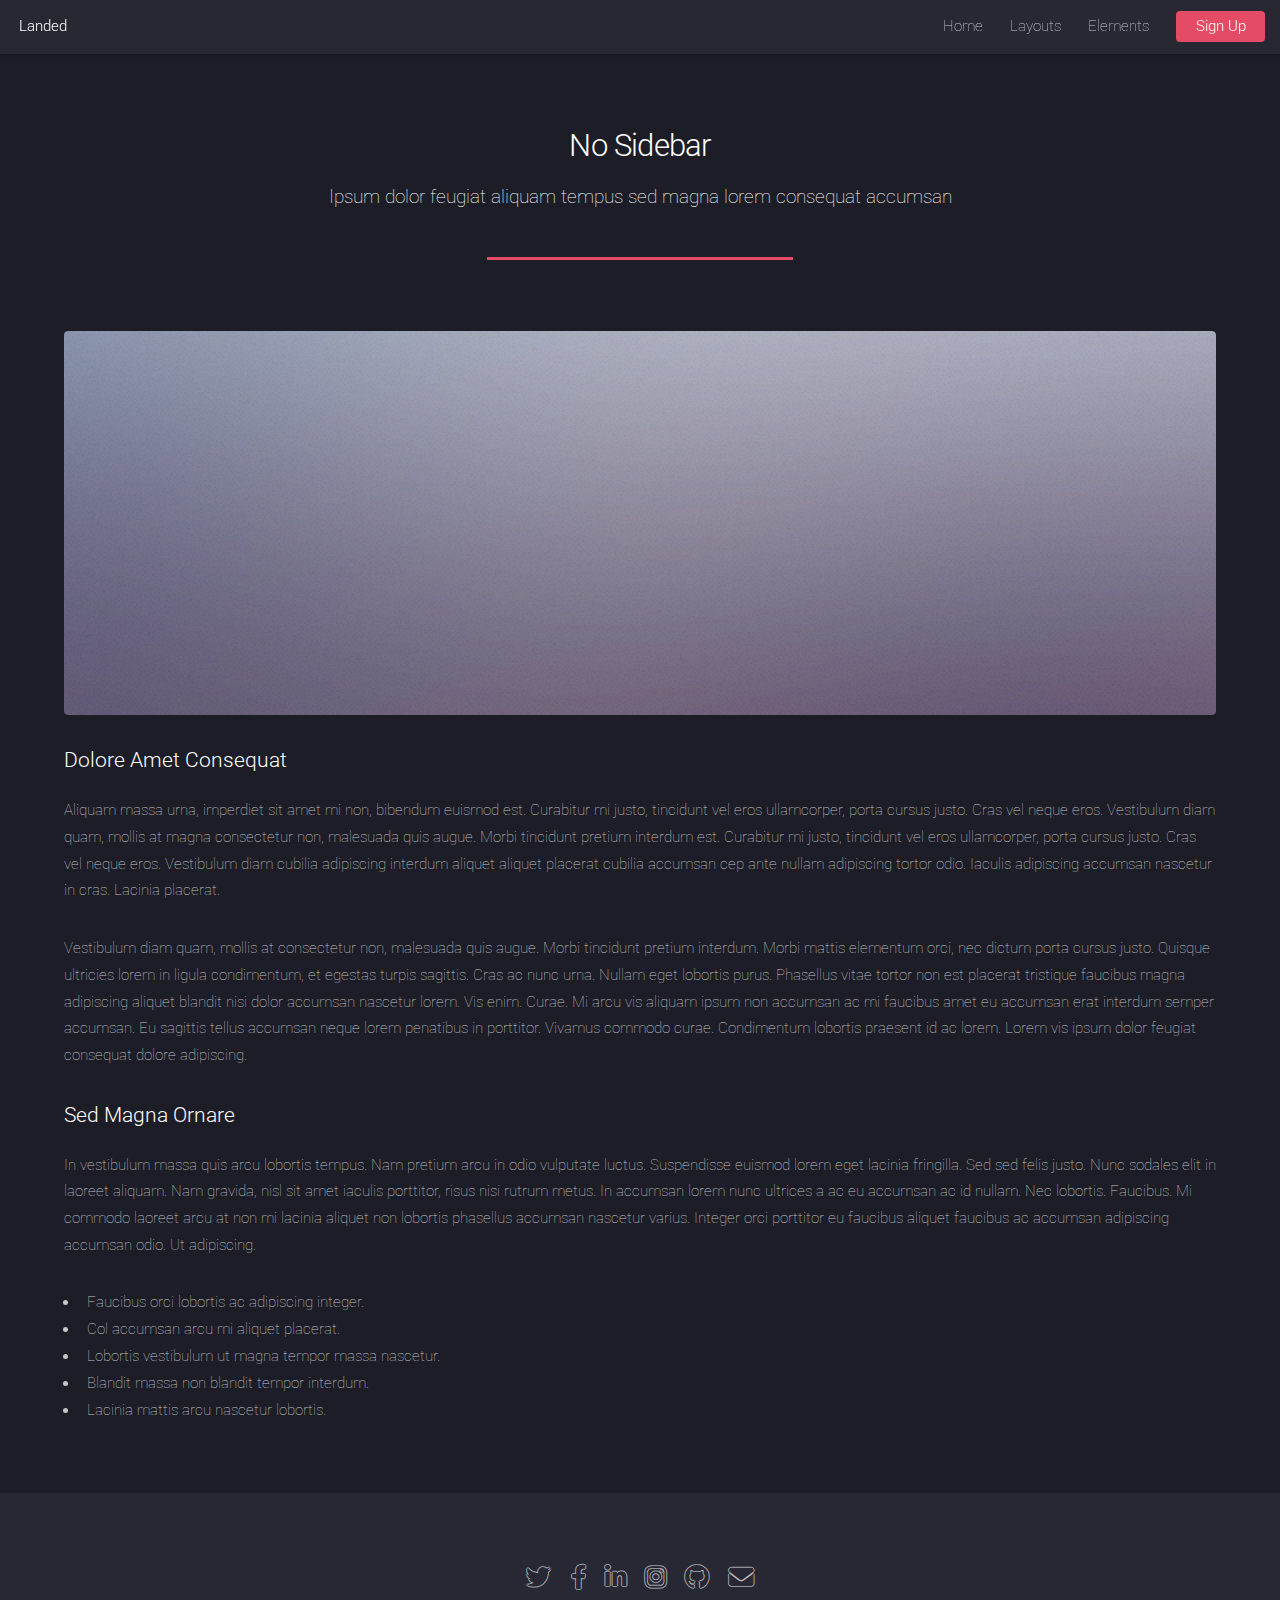
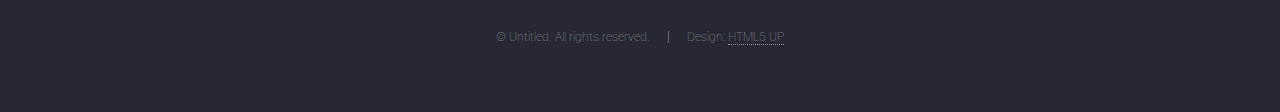
<file: no-sidebar.html>
<!DOCTYPE HTML>
<!--
	Landed by HTML5 UP
	html5up.net | @ajlkn
	Free for personal and commercial use under the CCA 3.0 license (html5up.net/license)
-->
<html>
	<head>
		<title>No Sidebar - Landed by HTML5 UP</title>
		<meta charset="utf-8" />
		<meta name="viewport" content="width=device-width, initial-scale=1, user-scalable=no" />
		<link rel="stylesheet" href="assets/css/main.css" />
		<noscript><link rel="stylesheet" href="assets/css/noscript.css" /></noscript>
	</head>
	<body class="is-preload">
		<div id="page-wrapper">

			<!-- Header -->
				<header id="header">
					<h1 id="logo"><a href="index.html">Landed</a></h1>
					<nav id="nav">
						<ul>
							<li><a href="index.html">Home</a></li>
							<li>
								<a href="#">Layouts</a>
								<ul>
									<li><a href="left-sidebar.html">Left Sidebar</a></li>
									<li><a href="right-sidebar.html">Right Sidebar</a></li>
									<li><a href="no-sidebar.html">No Sidebar</a></li>
									<li>
										<a href="#">Submenu</a>
										<ul>
											<li><a href="#">Option 1</a></li>
											<li><a href="#">Option 2</a></li>
											<li><a href="#">Option 3</a></li>
											<li><a href="#">Option 4</a></li>
										</ul>
									</li>
								</ul>
							</li>
							<li><a href="elements.html">Elements</a></li>
							<li><a href="#" class="button primary">Sign Up</a></li>
						</ul>
					</nav>
				</header>

			<!-- Main -->
				<div id="main" class="wrapper style1">
					<div class="container">
						<header class="major">
							<h2>No Sidebar</h2>
							<p>Ipsum dolor feugiat aliquam tempus sed magna lorem consequat accumsan</p>
						</header>

						<!-- Content -->
							<section id="content">
								<a href="#" class="image fit"><img src="images/pic07.jpg" alt="" /></a>
								<h3>Dolore Amet Consequat</h3>
								<p>Aliquam massa urna, imperdiet sit amet mi non, bibendum euismod est. Curabitur mi justo, tincidunt vel eros ullamcorper, porta cursus justo. Cras vel neque eros. Vestibulum diam quam, mollis at magna consectetur non, malesuada quis augue. Morbi tincidunt pretium interdum est. Curabitur mi justo, tincidunt vel eros ullamcorper, porta cursus justo. Cras vel neque eros. Vestibulum diam cubilia adipiscing interdum aliquet aliquet placerat cubilia accumsan cep ante nullam adipiscing tortor odio. Iaculis adipiscing accumsan nascetur in cras. Lacinia placerat.</p>
								<p>Vestibulum diam quam, mollis at consectetur non, malesuada quis augue. Morbi tincidunt pretium interdum. Morbi mattis elementum orci, nec dictum porta cursus justo. Quisque ultricies lorem in ligula condimentum, et egestas turpis sagittis. Cras ac nunc urna. Nullam eget lobortis purus. Phasellus vitae tortor non est placerat tristique faucibus magna adipiscing aliquet blandit nisi dolor accumsan nascetur lorem. Vis enim. Curae. Mi arcu vis aliquam ipsum non accumsan ac mi faucibus amet eu accumsan erat interdum semper accumsan. Eu sagittis tellus accumsan neque lorem penatibus in porttitor. Vivamus commodo curae. Condimentum lobortis praesent id ac lorem. Lorem vis ipsum dolor feugiat consequat dolore adipiscing.</p>
								<h3>Sed Magna Ornare</h3>
								<p>In vestibulum massa quis arcu lobortis tempus. Nam pretium arcu in odio vulputate luctus. Suspendisse euismod lorem eget lacinia fringilla. Sed sed felis justo. Nunc sodales elit in laoreet aliquam. Nam gravida, nisl sit amet iaculis porttitor, risus nisi rutrum metus. In accumsan lorem nunc ultrices a ac eu accumsan ac id nullam. Nec lobortis. Faucibus. Mi commodo laoreet arcu at non mi lacinia aliquet non lobortis phasellus accumsan nascetur varius. Integer orci porttitor eu faucibus aliquet faucibus ac accumsan adipiscing accumsan odio. Ut adipiscing.</p>
								<ul>
									<li>Faucibus orci lobortis ac adipiscing integer.</li>
									<li>Col accumsan arcu mi aliquet placerat.</li>
									<li>Lobortis vestibulum ut magna tempor massa nascetur.</li>
									<li>Blandit massa non blandit tempor interdum.</li>
									<li>Lacinia mattis arcu nascetur lobortis.</li>
								</ul>
							</section>

					</div>
				</div>

			<!-- Footer -->
				<footer id="footer">
					<ul class="icons">
						<li><a href="#" class="icon brands alt fa-twitter"><span class="label">Twitter</span></a></li>
						<li><a href="#" class="icon brands alt fa-facebook-f"><span class="label">Facebook</span></a></li>
						<li><a href="#" class="icon brands alt fa-linkedin-in"><span class="label">LinkedIn</span></a></li>
						<li><a href="#" class="icon brands alt fa-instagram"><span class="label">Instagram</span></a></li>
						<li><a href="#" class="icon brands alt fa-github"><span class="label">GitHub</span></a></li>
						<li><a href="#" class="icon solid alt fa-envelope"><span class="label">Email</span></a></li>
					</ul>
					<ul class="copyright">
						<li>&copy; Untitled. All rights reserved.</li><li>Design: <a href="http://html5up.net">HTML5 UP</a></li>
					</ul>
				</footer>

		</div>

		<!-- Scripts -->
			<script src="assets/js/jquery.min.js"></script>
			<script src="assets/js/jquery.scrolly.min.js"></script>
			<script src="assets/js/jquery.dropotron.min.js"></script>
			<script src="assets/js/jquery.scrollex.min.js"></script>
			<script src="assets/js/browser.min.js"></script>
			<script src="assets/js/breakpoints.min.js"></script>
			<script src="assets/js/util.js"></script>
			<script src="assets/js/main.js"></script>

	</body>
</html>
</file>
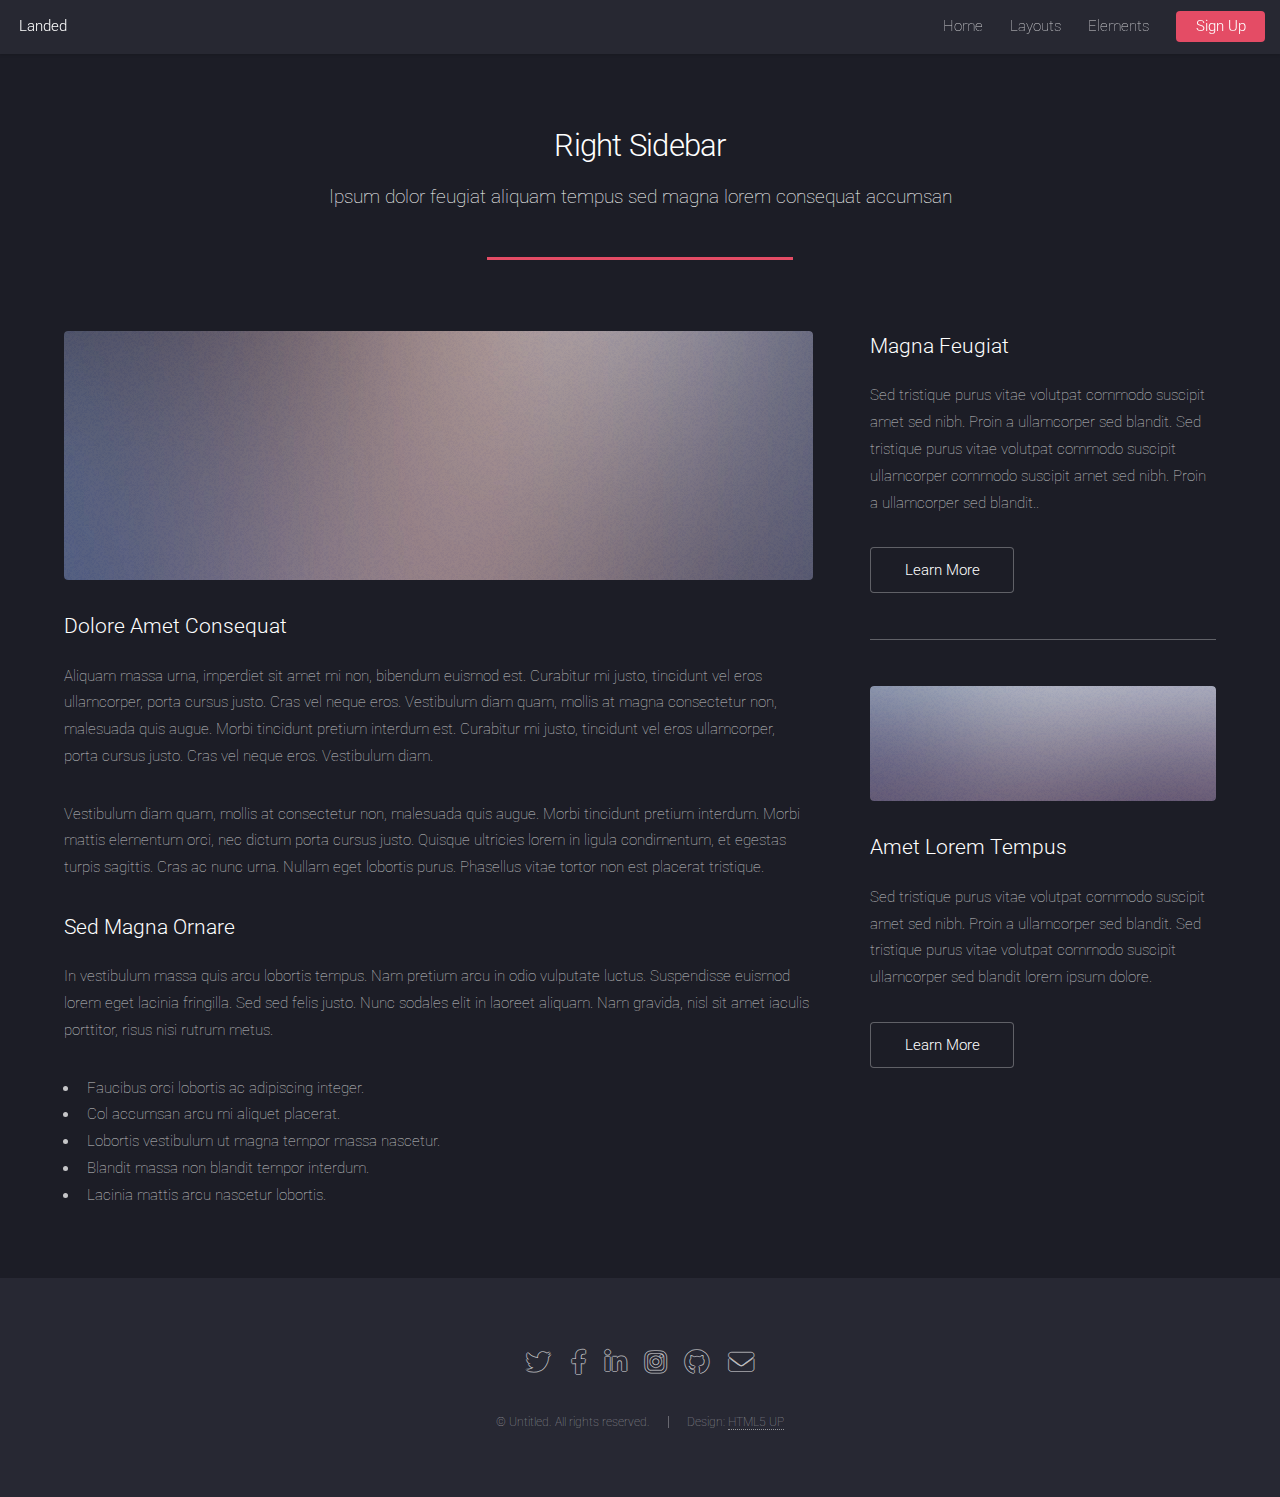
<file: right-sidebar.html>
<!DOCTYPE HTML>
<!--
	Landed by HTML5 UP
	html5up.net | @ajlkn
	Free for personal and commercial use under the CCA 3.0 license (html5up.net/license)
-->
<html>
	<head>
		<title>Right Sidebar - Landed by HTML5 UP</title>
		<meta charset="utf-8" />
		<meta name="viewport" content="width=device-width, initial-scale=1, user-scalable=no" />
		<link rel="stylesheet" href="assets/css/main.css" />
		<noscript><link rel="stylesheet" href="assets/css/noscript.css" /></noscript>
	</head>
	<body class="is-preload">
		<div id="page-wrapper">

			<!-- Header -->
				<header id="header">
					<h1 id="logo"><a href="index.html">Landed</a></h1>
					<nav id="nav">
						<ul>
							<li><a href="index.html">Home</a></li>
							<li>
								<a href="#">Layouts</a>
								<ul>
									<li><a href="left-sidebar.html">Left Sidebar</a></li>
									<li><a href="right-sidebar.html">Right Sidebar</a></li>
									<li><a href="no-sidebar.html">No Sidebar</a></li>
									<li>
										<a href="#">Submenu</a>
										<ul>
											<li><a href="#">Option 1</a></li>
											<li><a href="#">Option 2</a></li>
											<li><a href="#">Option 3</a></li>
											<li><a href="#">Option 4</a></li>
										</ul>
									</li>
								</ul>
							</li>
							<li><a href="elements.html">Elements</a></li>
							<li><a href="#" class="button primary">Sign Up</a></li>
						</ul>
					</nav>
				</header>

			<!-- Main -->
				<div id="main" class="wrapper style1">
					<div class="container">
						<header class="major">
							<h2>Right Sidebar</h2>
							<p>Ipsum dolor feugiat aliquam tempus sed magna lorem consequat accumsan</p>
						</header>
						<div class="row gtr-150">
							<div class="col-8 col-12-medium">

								<!-- Content -->
									<section id="content">
										<a href="#" class="image fit"><img src="images/pic06.jpg" alt="" /></a>
										<h3>Dolore Amet Consequat</h3>
										<p>Aliquam massa urna, imperdiet sit amet mi non, bibendum euismod est. Curabitur mi justo, tincidunt vel eros ullamcorper, porta cursus justo. Cras vel neque eros. Vestibulum diam quam, mollis at magna consectetur non, malesuada quis augue. Morbi tincidunt pretium interdum est. Curabitur mi justo, tincidunt vel eros ullamcorper, porta cursus justo. Cras vel neque eros. Vestibulum diam.</p>
										<p>Vestibulum diam quam, mollis at consectetur non, malesuada quis augue. Morbi tincidunt pretium interdum. Morbi mattis elementum orci, nec dictum porta cursus justo. Quisque ultricies lorem in ligula condimentum, et egestas turpis sagittis. Cras ac nunc urna. Nullam eget lobortis purus. Phasellus vitae tortor non est placerat tristique.</p>
										<h3>Sed Magna Ornare</h3>
										<p>In vestibulum massa quis arcu lobortis tempus. Nam pretium arcu in odio vulputate luctus. Suspendisse euismod lorem eget lacinia fringilla. Sed sed felis justo. Nunc sodales elit in laoreet aliquam. Nam gravida, nisl sit amet iaculis porttitor, risus nisi rutrum metus.</p>
										<ul>
											<li>Faucibus orci lobortis ac adipiscing integer.</li>
											<li>Col accumsan arcu mi aliquet placerat.</li>
											<li>Lobortis vestibulum ut magna tempor massa nascetur.</li>
											<li>Blandit massa non blandit tempor interdum.</li>
											<li>Lacinia mattis arcu nascetur lobortis.</li>
										</ul>
									</section>

							</div>
							<div class="col-4 col-12-medium">

								<!-- Sidebar -->
									<section id="sidebar">
										<section>
											<h3>Magna Feugiat</h3>
											<p>Sed tristique purus vitae volutpat commodo suscipit amet sed nibh. Proin a ullamcorper sed blandit. Sed tristique purus vitae volutpat commodo suscipit ullamcorper commodo suscipit amet sed nibh. Proin a ullamcorper sed blandit..</p>
											<footer>
												<ul class="actions">
													<li><a href="#" class="button">Learn More</a></li>
												</ul>
											</footer>
										</section>
										<hr />
										<section>
											<a href="#" class="image fit"><img src="images/pic07.jpg" alt="" /></a>
											<h3>Amet Lorem Tempus</h3>
											<p>Sed tristique purus vitae volutpat commodo suscipit amet sed nibh. Proin a ullamcorper sed blandit. Sed tristique purus vitae volutpat commodo suscipit ullamcorper sed blandit lorem ipsum dolore.</p>
											<footer>
												<ul class="actions">
													<li><a href="#" class="button">Learn More</a></li>
												</ul>
											</footer>
										</section>
									</section>

							</div>
						</div>
					</div>
				</div>

			<!-- Footer -->
				<footer id="footer">
					<ul class="icons">
						<li><a href="#" class="icon brands alt fa-twitter"><span class="label">Twitter</span></a></li>
						<li><a href="#" class="icon brands alt fa-facebook-f"><span class="label">Facebook</span></a></li>
						<li><a href="#" class="icon brands alt fa-linkedin-in"><span class="label">LinkedIn</span></a></li>
						<li><a href="#" class="icon brands alt fa-instagram"><span class="label">Instagram</span></a></li>
						<li><a href="#" class="icon brands alt fa-github"><span class="label">GitHub</span></a></li>
						<li><a href="#" class="icon solid alt fa-envelope"><span class="label">Email</span></a></li>
					</ul>
					<ul class="copyright">
						<li>&copy; Untitled. All rights reserved.</li><li>Design: <a href="http://html5up.net">HTML5 UP</a></li>
					</ul>
				</footer>

		</div>

		<!-- Scripts -->
			<script src="assets/js/jquery.min.js"></script>
			<script src="assets/js/jquery.scrolly.min.js"></script>
			<script src="assets/js/jquery.dropotron.min.js"></script>
			<script src="assets/js/jquery.scrollex.min.js"></script>
			<script src="assets/js/browser.min.js"></script>
			<script src="assets/js/breakpoints.min.js"></script>
			<script src="assets/js/util.js"></script>
			<script src="assets/js/main.js"></script>

	</body>
</html>
</file>
<file: assets/css/noscript.css>
/*
	Landed by HTML5 UP
	html5up.net | @ajlkn
	Free for personal and commercial use under the CCA 3.0 license (html5up.net/license)
*/

/* Loader */

	body.landing.is-preload:before {
		display: none;
	}

	body.landing.is-preload:after {
		display: none;
	}
</file>
<file: assets/css/main.css>
@import url("fontawesome-all.min.css");
@import url("https://fonts.googleapis.com/css?family=Roboto:100,300,100italic,300italic");

/*
	Landed by HTML5 UP
	html5up.net | @ajlkn
	Free for personal and commercial use under the CCA 3.0 license (html5up.net/license)
*/

html, body, div, span, applet, object,
iframe, h1, h2, h3, h4, h5, h6, p, blockquote,
pre, a, abbr, acronym, address, big, cite,
code, del, dfn, em, img, ins, kbd, q, s, samp,
small, strike, strong, sub, sup, tt, var, b,
u, i, center, dl, dt, dd, ol, ul, li, fieldset,
form, label, legend, table, caption, tbody,
tfoot, thead, tr, th, td, article, aside,
canvas, details, embed, figure, figcaption,
footer, header, hgroup, menu, nav, output, ruby,
section, summary, time, mark, audio, video {
	margin: 0;
	padding: 0;
	border: 0;
	font-size: 100%;
	font: inherit;
	vertical-align: baseline;}

article, aside, details, figcaption, figure,
footer, header, hgroup, menu, nav, section {
	display: block;}

body {
	line-height: 1;
}

ol, ul {
	list-style: none;
}

blockquote, q {
	quotes: none;
}

	blockquote:before, blockquote:after, q:before, q:after {
		content: '';
		content: none;
	}

table {
	border-collapse: collapse;
	border-spacing: 0;
}

body {
	-webkit-text-size-adjust: none;
}

mark {
	background-color: transparent;
	color: inherit;
}

input::-moz-focus-inner {
	border: 0;
	padding: 0;
}

input, select, textarea {
	-moz-appearance: none;
	-webkit-appearance: none;
	-ms-appearance: none;
	appearance: none;
}

/* Basic */

	html {
		box-sizing: border-box;
	}

	*, *:before, *:after {
		box-sizing: inherit;
	}

	html, body {
		background: #1c1d26;
	}

	body.is-preload *, body.is-preload *:before, body.is-preload *:after {
		-moz-animation: none !important;
		-webkit-animation: none !important;
		-ms-animation: none !important;
		animation: none !important;
		-moz-transition: none !important;
		-webkit-transition: none !important;
		-ms-transition: none !important;
		transition: none !important;
	}

	body, input, select, textarea {
		color: rgba(255, 255, 255, 0.75);
		font-family: "Roboto", Helvetica, sans-serif;
		font-size: 15pt;
		font-weight: 100;
		line-height: 1.75em;
	}

	a {
		-moz-transition: border-color 0.2s ease-in-out, color 0.2s ease-in-out;
		-webkit-transition: border-color 0.2s ease-in-out, color 0.2s ease-in-out;
		-ms-transition: border-color 0.2s ease-in-out, color 0.2s ease-in-out;
		transition: border-color 0.2s ease-in-out, color 0.2s ease-in-out;
		border-bottom: dotted 1px;
		color: #e44c65;
		text-decoration: none;
	}

		a:hover {
			color: #e44c65 !important;
			border-bottom-color: transparent;
		}

	strong, b {
		color: #ffffff;
		font-weight: 300;
	}

	em, i {
		font-style: italic;
	}

	p {
		margin: 0 0 2em 0;
	}

	h1, h2, h3, h4, h5, h6 {
		color: #ffffff;
		font-weight: 300;
		line-height: 1em;
		margin: 0 0 1em 0;
	}

		h1 a, h2 a, h3 a, h4 a, h5 a, h6 a {
			color: inherit;
			border: 0;
		}

	h2 {
		font-size: 2em;
		line-height: 1.5em;
		letter-spacing: -0.025em;
	}

	h3 {
		font-size: 1.35em;
		line-height: 1.5em;
	}

	h4 {
		font-size: 1.1em;
		line-height: 1.5em;
	}

	h5 {
		font-size: 0.9em;
		line-height: 1.5em;
	}

	h6 {
		font-size: 0.7em;
		line-height: 1.5em;
	}

	sub {
		font-size: 0.8em;
		position: relative;
		top: 0.5em;
	}

	sup {
		font-size: 0.8em;
		position: relative;
		top: -0.5em;
	}

	hr {
		border: 0;
		border-bottom: solid 1px rgba(255, 255, 255, 0.3);
		margin: 3em 0;
	}

		hr.major {
			margin: 4em 0;
		}

	blockquote {
		border-left: solid 4px rgba(255, 255, 255, 0.3);
		font-style: italic;
		margin: 0 0 2em 0;
		padding: 0.5em 0 0.5em 2em;
	}

	code {
		background: rgba(255, 255, 255, 0.075);
		border-radius: 4px;
		font-family: "Courier New", monospace;
		font-size: 0.9em;
		margin: 0 0.25em;
		padding: 0.25em 0.65em;
	}

	pre {
		-webkit-overflow-scrolling: touch;
		font-family: "Courier New", monospace;
		font-size: 0.9em;
		margin: 0 0 2em 0;
	}

		pre code {
			display: block;
			line-height: 1.75em;
			padding: 1em 1.5em;
			overflow-x: auto;
		}

	.align-left {
		text-align: left;
	}

	.align-center {
		text-align: center;
	}

	.align-right {
		text-align: right;
	}

/* Loader */

	@-moz-keyframes spinner-show {
		0% {
			opacity: 0;
		}

		100% {
			opacity: 1;
		}
	}

	@-webkit-keyframes spinner-show {
		0% {
			opacity: 0;
		}

		100% {
			opacity: 1;
		}
	}

	@-ms-keyframes spinner-show {
		0% {
			opacity: 0;
		}

		100% {
			opacity: 1;
		}
	}

	@keyframes spinner-show {
		0% {
			opacity: 0;
		}

		100% {
			opacity: 1;
		}
	}

	@-moz-keyframes spinner-hide {
		0% {
			color: rgba(255, 255, 255, 0.15);
			z-index: 100001;
			-moz-transform: scale(1) rotate(0deg);
			-webkit-transform: scale(1) rotate(0deg);
			-ms-transform: scale(1) rotate(0deg);
			transform: scale(1) rotate(0deg);
		}

		99% {
			color: #1c1d26;
			z-index: 100001;
			-moz-transform: scale(0.5) rotate(360deg);
			-webkit-transform: scale(0.5) rotate(360deg);
			-ms-transform: scale(0.5) rotate(360deg);
			transform: scale(0.5) rotate(360deg);
		}

		100% {
			color: #1c1d26;
			z-index: -1;
			-moz-transform: scale(0.5) rotate(360deg);
			-webkit-transform: scale(0.5) rotate(360deg);
			-ms-transform: scale(0.5) rotate(360deg);
			transform: scale(0.5) rotate(360deg);
		}
	}

	@-webkit-keyframes spinner-hide {
		0% {
			color: rgba(255, 255, 255, 0.15);
			z-index: 100001;
			-moz-transform: scale(1) rotate(0deg);
			-webkit-transform: scale(1) rotate(0deg);
			-ms-transform: scale(1) rotate(0deg);
			transform: scale(1) rotate(0deg);
		}

		99% {
			color: #1c1d26;
			z-index: 100001;
			-moz-transform: scale(0.5) rotate(360deg);
			-webkit-transform: scale(0.5) rotate(360deg);
			-ms-transform: scale(0.5) rotate(360deg);
			transform: scale(0.5) rotate(360deg);
		}

		100% {
			color: #1c1d26;
			z-index: -1;
			-moz-transform: scale(0.5) rotate(360deg);
			-webkit-transform: scale(0.5) rotate(360deg);
			-ms-transform: scale(0.5) rotate(360deg);
			transform: scale(0.5) rotate(360deg);
		}
	}

	@-ms-keyframes spinner-hide {
		0% {
			color: rgba(255, 255, 255, 0.15);
			z-index: 100001;
			-moz-transform: scale(1) rotate(0deg);
			-webkit-transform: scale(1) rotate(0deg);
			-ms-transform: scale(1) rotate(0deg);
			transform: scale(1) rotate(0deg);
		}

		99% {
			color: #1c1d26;
			z-index: 100001;
			-moz-transform: scale(0.5) rotate(360deg);
			-webkit-transform: scale(0.5) rotate(360deg);
			-ms-transform: scale(0.5) rotate(360deg);
			transform: scale(0.5) rotate(360deg);
		}

		100% {
			color: #1c1d26;
			z-index: -1;
			-moz-transform: scale(0.5) rotate(360deg);
			-webkit-transform: scale(0.5) rotate(360deg);
			-ms-transform: scale(0.5) rotate(360deg);
			transform: scale(0.5) rotate(360deg);
		}
	}

	@keyframes spinner-hide {
		0% {
			color: rgba(255, 255, 255, 0.15);
			z-index: 100001;
			-moz-transform: scale(1) rotate(0deg);
			-webkit-transform: scale(1) rotate(0deg);
			-ms-transform: scale(1) rotate(0deg);
			transform: scale(1) rotate(0deg);
		}

		99% {
			color: #1c1d26;
			z-index: 100001;
			-moz-transform: scale(0.5) rotate(360deg);
			-webkit-transform: scale(0.5) rotate(360deg);
			-ms-transform: scale(0.5) rotate(360deg);
			transform: scale(0.5) rotate(360deg);
		}

		100% {
			color: #1c1d26;
			z-index: -1;
			-moz-transform: scale(0.5) rotate(360deg);
			-webkit-transform: scale(0.5) rotate(360deg);
			-ms-transform: scale(0.5) rotate(360deg);
			transform: scale(0.5) rotate(360deg);
		}
	}

	@-moz-keyframes spinner-rotate {
		0% {
			-moz-transform: scale(1) rotate(0deg);
			-webkit-transform: scale(1) rotate(0deg);
			-ms-transform: scale(1) rotate(0deg);
			transform: scale(1) rotate(0deg);
		}

		100% {
			-moz-transform: scale(1) rotate(360deg);
			-webkit-transform: scale(1) rotate(360deg);
			-ms-transform: scale(1) rotate(360deg);
			transform: scale(1) rotate(360deg);
		}
	}

	@-webkit-keyframes spinner-rotate {
		0% {
			-moz-transform: scale(1) rotate(0deg);
			-webkit-transform: scale(1) rotate(0deg);
			-ms-transform: scale(1) rotate(0deg);
			transform: scale(1) rotate(0deg);
		}

		100% {
			-moz-transform: scale(1) rotate(360deg);
			-webkit-transform: scale(1) rotate(360deg);
			-ms-transform: scale(1) rotate(360deg);
			transform: scale(1) rotate(360deg);
		}
	}

	@-ms-keyframes spinner-rotate {
		0% {
			-moz-transform: scale(1) rotate(0deg);
			-webkit-transform: scale(1) rotate(0deg);
			-ms-transform: scale(1) rotate(0deg);
			transform: scale(1) rotate(0deg);
		}

		100% {
			-moz-transform: scale(1) rotate(360deg);
			-webkit-transform: scale(1) rotate(360deg);
			-ms-transform: scale(1) rotate(360deg);
			transform: scale(1) rotate(360deg);
		}
	}

	@keyframes spinner-rotate {
		0% {
			-moz-transform: scale(1) rotate(0deg);
			-webkit-transform: scale(1) rotate(0deg);
			-ms-transform: scale(1) rotate(0deg);
			transform: scale(1) rotate(0deg);
		}

		100% {
			-moz-transform: scale(1) rotate(360deg);
			-webkit-transform: scale(1) rotate(360deg);
			-ms-transform: scale(1) rotate(360deg);
			transform: scale(1) rotate(360deg);
		}
	}

	@-moz-keyframes overlay-hide {
		0% {
			opacity: 1;
			z-index: 100000;
		}

		15% {
			opacity: 1;
			z-index: 100000;
		}

		99% {
			opacity: 0;
			z-index: 100000;
		}

		100% {
			opacity: 0;
			z-index: -1;
		}
	}

	@-webkit-keyframes overlay-hide {
		0% {
			opacity: 1;
			z-index: 100000;
		}

		15% {
			opacity: 1;
			z-index: 100000;
		}

		99% {
			opacity: 0;
			z-index: 100000;
		}

		100% {
			opacity: 0;
			z-index: -1;
		}
	}

	@-ms-keyframes overlay-hide {
		0% {
			opacity: 1;
			z-index: 100000;
		}

		15% {
			opacity: 1;
			z-index: 100000;
		}

		99% {
			opacity: 0;
			z-index: 100000;
		}

		100% {
			opacity: 0;
			z-index: -1;
		}
	}

	@keyframes overlay-hide {
		0% {
			opacity: 1;
			z-index: 100000;
		}

		15% {
			opacity: 1;
			z-index: 100000;
		}

		99% {
			opacity: 0;
			z-index: 100000;
		}

		100% {
			opacity: 0;
			z-index: -1;
		}
	}

	body.landing {
		text-decoration: none;
	}

		body.landing:before {
			-moz-osx-font-smoothing: grayscale;
			-webkit-font-smoothing: antialiased;
			display: inline-block;
			font-style: normal;
			font-variant: normal;
			text-rendering: auto;
			line-height: 1;
			text-transform: none !important;
			font-family: 'Font Awesome 5 Free';
			font-weight: 900;
		}

		body.landing:before {
			-moz-animation: spinner-show 1.5s 1 0.25s ease forwards, spinner-hide 0.25s ease-in-out forwards !important;
			-webkit-animation: spinner-show 1.5s 1 0.25s ease forwards, spinner-hide 0.25s ease-in-out forwards !important;
			-ms-animation: spinner-show 1.5s 1 0.25s ease forwards, spinner-hide 0.25s ease-in-out forwards !important;
			animation: spinner-show 1.5s 1 0.25s ease forwards, spinner-hide 0.25s ease-in-out forwards !important;
			-moz-transform-origin: 50% 50%;
			-webkit-transform-origin: 50% 50%;
			-ms-transform-origin: 50% 50%;
			transform-origin: 50% 50%;
			color: rgba(255, 255, 255, 0.15);
			content: '\f1ce';
			cursor: default;
			display: block;
			font-size: 2em;
			height: 2em;
			left: 50%;
			line-height: 2em;
			margin: -1em 0 0 -1em;
			opacity: 0;
			position: fixed;
			text-align: center;
			top: 50%;
			width: 2em;
			z-index: -1;
		}

		body.landing:after {
			-moz-animation: overlay-hide 1.5s ease-in forwards !important;
			-webkit-animation: overlay-hide 1.5s ease-in forwards !important;
			-ms-animation: overlay-hide 1.5s ease-in forwards !important;
			animation: overlay-hide 1.5s ease-in forwards !important;
			background: #1c1d26;
			content: '';
			display: block;
			height: 100%;
			left: 0;
			opacity: 0;
			position: fixed;
			top: 0;
			width: 100%;
			z-index: -1;
		}

		body.landing.is-preload:before {
			-moz-animation: spinner-show 1.5s 1 0.25s ease forwards, spinner-rotate 0.75s infinite linear !important;
			-webkit-animation: spinner-show 1.5s 1 0.25s ease forwards, spinner-rotate 0.75s infinite linear !important;
			-ms-animation: spinner-show 1.5s 1 0.25s ease forwards, spinner-rotate 0.75s infinite linear !important;
			animation: spinner-show 1.5s 1 0.25s ease forwards, spinner-rotate 0.75s infinite linear !important;
			z-index: 100001;
		}

		body.landing.is-preload:after {
			-moz-animation: none !important;
			-webkit-animation: none !important;
			-ms-animation: none !important;
			animation: none !important;
			opacity: 1;
			z-index: 100000;
		}

	@media (-webkit-min-device-pixel-ratio: 2) {

		body.landing:before {
			line-height: 2.025em;
		}

	}

/* Container */

	.container {
		margin: 0 auto;
		max-width: calc(100% - 4em);
		width: 70em;
	}

		.container.xsmall {
			width: 17.5em;
		}

		.container.small {
			width: 35em;
		}

		.container.medium {
			width: 52.5em;
		}

		.container.large {
			width: 87.5em;
		}

		.container.xlarge {
			width: 105em;
		}

		.container.max {
			width: 100%;
		}

		@media screen and (max-width: 1280px) {

			.container {
				width: 90%;
				max-width: 100%;
			}

		}

		@media screen and (max-width: 980px) {

			.container {
				width: 100% !important;
			}

		}

/* Row */

	.row {
		display: flex;
		flex-wrap: wrap;
		box-sizing: border-box;
		align-items: stretch;
	}

		.row > * {
			box-sizing: border-box;
		}

		.row.gtr-uniform > * > :last-child {
			margin-bottom: 0;
		}

		.row.aln-left {
			justify-content: flex-start;
		}

		.row.aln-center {
			justify-content: center;
		}

		.row.aln-right {
			justify-content: flex-end;
		}

		.row.aln-top {
			align-items: flex-start;
		}

		.row.aln-middle {
			align-items: center;
		}

		.row.aln-bottom {
			align-items: flex-end;
		}

		.row > .imp {
			order: -1;
		}

		.row > .col-1 {
			width: 8.33333%;
		}

		.row > .off-1 {
			margin-left: 8.33333%;
		}

		.row > .col-2 {
			width: 16.66667%;
		}

		.row > .off-2 {
			margin-left: 16.66667%;
		}

		.row > .col-3 {
			width: 25%;
		}

		.row > .off-3 {
			margin-left: 25%;
		}

		.row > .col-4 {
			width: 33.33333%;
		}

		.row > .off-4 {
			margin-left: 33.33333%;
		}

		.row > .col-5 {
			width: 41.66667%;
		}

		.row > .off-5 {
			margin-left: 41.66667%;
		}

		.row > .col-6 {
			width: 50%;
		}

		.row > .off-6 {
			margin-left: 50%;
		}

		.row > .col-7 {
			width: 58.33333%;
		}

		.row > .off-7 {
			margin-left: 58.33333%;
		}

		.row > .col-8 {
			width: 66.66667%;
		}

		.row > .off-8 {
			margin-left: 66.66667%;
		}

		.row > .col-9 {
			width: 75%;
		}

		.row > .off-9 {
			margin-left: 75%;
		}

		.row > .col-10 {
			width: 83.33333%;
		}

		.row > .off-10 {
			margin-left: 83.33333%;
		}

		.row > .col-11 {
			width: 91.66667%;
		}

		.row > .off-11 {
			margin-left: 91.66667%;
		}

		.row > .col-12 {
			width: 100%;
		}

		.row > .off-12 {
			margin-left: 100%;
		}

		.row.gtr-0 {
			margin-top: 0;
			margin-left: 0em;
		}

			.row.gtr-0 > * {
				padding: 0 0 0 0em;
			}

			.row.gtr-0.gtr-uniform {
				margin-top: 0em;
			}

				.row.gtr-0.gtr-uniform > * {
					padding-top: 0em;
				}

		.row.gtr-25 {
			margin-top: 0;
			margin-left: -0.625em;
		}

			.row.gtr-25 > * {
				padding: 0 0 0 0.625em;
			}

			.row.gtr-25.gtr-uniform {
				margin-top: -0.625em;
			}

				.row.gtr-25.gtr-uniform > * {
					padding-top: 0.625em;
				}

		.row.gtr-50 {
			margin-top: 0;
			margin-left: -1.25em;
		}

			.row.gtr-50 > * {
				padding: 0 0 0 1.25em;
			}

			.row.gtr-50.gtr-uniform {
				margin-top: -1.25em;
			}

				.row.gtr-50.gtr-uniform > * {
					padding-top: 1.25em;
				}

		.row {
			margin-top: 0;
			margin-left: -2.5em;
		}

			.row > * {
				padding: 0 0 0 2.5em;
			}

			.row.gtr-uniform {
				margin-top: -2.5em;
			}

				.row.gtr-uniform > * {
					padding-top: 2.5em;
				}

		.row.gtr-150 {
			margin-top: 0;
			margin-left: -3.75em;
		}

			.row.gtr-150 > * {
				padding: 0 0 0 3.75em;
			}

			.row.gtr-150.gtr-uniform {
				margin-top: -3.75em;
			}

				.row.gtr-150.gtr-uniform > * {
					padding-top: 3.75em;
				}

		.row.gtr-200 {
			margin-top: 0;
			margin-left: -5em;
		}

			.row.gtr-200 > * {
				padding: 0 0 0 5em;
			}

			.row.gtr-200.gtr-uniform {
				margin-top: -5em;
			}

				.row.gtr-200.gtr-uniform > * {
					padding-top: 5em;
				}

		@media screen and (max-width: 1680px) {

			.row {
				display: flex;
				flex-wrap: wrap;
				box-sizing: border-box;
				align-items: stretch;
			}

				.row > * {
					box-sizing: border-box;
				}

				.row.gtr-uniform > * > :last-child {
					margin-bottom: 0;
				}

				.row.aln-left {
					justify-content: flex-start;
				}

				.row.aln-center {
					justify-content: center;
				}

				.row.aln-right {
					justify-content: flex-end;
				}

				.row.aln-top {
					align-items: flex-start;
				}

				.row.aln-middle {
					align-items: center;
				}

				.row.aln-bottom {
					align-items: flex-end;
				}

				.row > .imp-xlarge {
					order: -1;
				}

				.row > .col-1-xlarge {
					width: 8.33333%;
				}

				.row > .off-1-xlarge {
					margin-left: 8.33333%;
				}

				.row > .col-2-xlarge {
					width: 16.66667%;
				}

				.row > .off-2-xlarge {
					margin-left: 16.66667%;
				}

				.row > .col-3-xlarge {
					width: 25%;
				}

				.row > .off-3-xlarge {
					margin-left: 25%;
				}

				.row > .col-4-xlarge {
					width: 33.33333%;
				}

				.row > .off-4-xlarge {
					margin-left: 33.33333%;
				}

				.row > .col-5-xlarge {
					width: 41.66667%;
				}

				.row > .off-5-xlarge {
					margin-left: 41.66667%;
				}

				.row > .col-6-xlarge {
					width: 50%;
				}

				.row > .off-6-xlarge {
					margin-left: 50%;
				}

				.row > .col-7-xlarge {
					width: 58.33333%;
				}

				.row > .off-7-xlarge {
					margin-left: 58.33333%;
				}

				.row > .col-8-xlarge {
					width: 66.66667%;
				}

				.row > .off-8-xlarge {
					margin-left: 66.66667%;
				}

				.row > .col-9-xlarge {
					width: 75%;
				}

				.row > .off-9-xlarge {
					margin-left: 75%;
				}

				.row > .col-10-xlarge {
					width: 83.33333%;
				}

				.row > .off-10-xlarge {
					margin-left: 83.33333%;
				}

				.row > .col-11-xlarge {
					width: 91.66667%;
				}

				.row > .off-11-xlarge {
					margin-left: 91.66667%;
				}

				.row > .col-12-xlarge {
					width: 100%;
				}

				.row > .off-12-xlarge {
					margin-left: 100%;
				}

				.row.gtr-0 {
					margin-top: 0;
					margin-left: 0em;
				}

					.row.gtr-0 > * {
						padding: 0 0 0 0em;
					}

					.row.gtr-0.gtr-uniform {
						margin-top: 0em;
					}

						.row.gtr-0.gtr-uniform > * {
							padding-top: 0em;
						}

				.row.gtr-25 {
					margin-top: 0;
					margin-left: -0.625em;
				}

					.row.gtr-25 > * {
						padding: 0 0 0 0.625em;
					}

					.row.gtr-25.gtr-uniform {
						margin-top: -0.625em;
					}

						.row.gtr-25.gtr-uniform > * {
							padding-top: 0.625em;
						}

				.row.gtr-50 {
					margin-top: 0;
					margin-left: -1.25em;
				}

					.row.gtr-50 > * {
						padding: 0 0 0 1.25em;
					}

					.row.gtr-50.gtr-uniform {
						margin-top: -1.25em;
					}

						.row.gtr-50.gtr-uniform > * {
							padding-top: 1.25em;
						}

				.row {
					margin-top: 0;
					margin-left: -2.5em;
				}

					.row > * {
						padding: 0 0 0 2.5em;
					}

					.row.gtr-uniform {
						margin-top: -2.5em;
					}

						.row.gtr-uniform > * {
							padding-top: 2.5em;
						}

				.row.gtr-150 {
					margin-top: 0;
					margin-left: -3.75em;
				}

					.row.gtr-150 > * {
						padding: 0 0 0 3.75em;
					}

					.row.gtr-150.gtr-uniform {
						margin-top: -3.75em;
					}

						.row.gtr-150.gtr-uniform > * {
							padding-top: 3.75em;
						}

				.row.gtr-200 {
					margin-top: 0;
					margin-left: -5em;
				}

					.row.gtr-200 > * {
						padding: 0 0 0 5em;
					}

					.row.gtr-200.gtr-uniform {
						margin-top: -5em;
					}

						.row.gtr-200.gtr-uniform > * {
							padding-top: 5em;
						}

		}

		@media screen and (max-width: 1280px) {

			.row {
				display: flex;
				flex-wrap: wrap;
				box-sizing: border-box;
				align-items: stretch;
			}

				.row > * {
					box-sizing: border-box;
				}

				.row.gtr-uniform > * > :last-child {
					margin-bottom: 0;
				}

				.row.aln-left {
					justify-content: flex-start;
				}

				.row.aln-center {
					justify-content: center;
				}

				.row.aln-right {
					justify-content: flex-end;
				}

				.row.aln-top {
					align-items: flex-start;
				}

				.row.aln-middle {
					align-items: center;
				}

				.row.aln-bottom {
					align-items: flex-end;
				}

				.row > .imp-large {
					order: -1;
				}

				.row > .col-1-large {
					width: 8.33333%;
				}

				.row > .off-1-large {
					margin-left: 8.33333%;
				}

				.row > .col-2-large {
					width: 16.66667%;
				}

				.row > .off-2-large {
					margin-left: 16.66667%;
				}

				.row > .col-3-large {
					width: 25%;
				}

				.row > .off-3-large {
					margin-left: 25%;
				}

				.row > .col-4-large {
					width: 33.33333%;
				}

				.row > .off-4-large {
					margin-left: 33.33333%;
				}

				.row > .col-5-large {
					width: 41.66667%;
				}

				.row > .off-5-large {
					margin-left: 41.66667%;
				}

				.row > .col-6-large {
					width: 50%;
				}

				.row > .off-6-large {
					margin-left: 50%;
				}

				.row > .col-7-large {
					width: 58.33333%;
				}

				.row > .off-7-large {
					margin-left: 58.33333%;
				}

				.row > .col-8-large {
					width: 66.66667%;
				}

				.row > .off-8-large {
					margin-left: 66.66667%;
				}

				.row > .col-9-large {
					width: 75%;
				}

				.row > .off-9-large {
					margin-left: 75%;
				}

				.row > .col-10-large {
					width: 83.33333%;
				}

				.row > .off-10-large {
					margin-left: 83.33333%;
				}

				.row > .col-11-large {
					width: 91.66667%;
				}

				.row > .off-11-large {
					margin-left: 91.66667%;
				}

				.row > .col-12-large {
					width: 100%;
				}

				.row > .off-12-large {
					margin-left: 100%;
				}

				.row.gtr-0 {
					margin-top: 0;
					margin-left: 0em;
				}

					.row.gtr-0 > * {
						padding: 0 0 0 0em;
					}

					.row.gtr-0.gtr-uniform {
						margin-top: 0em;
					}

						.row.gtr-0.gtr-uniform > * {
							padding-top: 0em;
						}

				.row.gtr-25 {
					margin-top: 0;
					margin-left: -0.625em;
				}

					.row.gtr-25 > * {
						padding: 0 0 0 0.625em;
					}

					.row.gtr-25.gtr-uniform {
						margin-top: -0.625em;
					}

						.row.gtr-25.gtr-uniform > * {
							padding-top: 0.625em;
						}

				.row.gtr-50 {
					margin-top: 0;
					margin-left: -1.25em;
				}

					.row.gtr-50 > * {
						padding: 0 0 0 1.25em;
					}

					.row.gtr-50.gtr-uniform {
						margin-top: -1.25em;
					}

						.row.gtr-50.gtr-uniform > * {
							padding-top: 1.25em;
						}

				.row {
					margin-top: 0;
					margin-left: -2.5em;
				}

					.row > * {
						padding: 0 0 0 2.5em;
					}

					.row.gtr-uniform {
						margin-top: -2.5em;
					}

						.row.gtr-uniform > * {
							padding-top: 2.5em;
						}

				.row.gtr-150 {
					margin-top: 0;
					margin-left: -3.75em;
				}

					.row.gtr-150 > * {
						padding: 0 0 0 3.75em;
					}

					.row.gtr-150.gtr-uniform {
						margin-top: -3.75em;
					}

						.row.gtr-150.gtr-uniform > * {
							padding-top: 3.75em;
						}

				.row.gtr-200 {
					margin-top: 0;
					margin-left: -5em;
				}

					.row.gtr-200 > * {
						padding: 0 0 0 5em;
					}

					.row.gtr-200.gtr-uniform {
						margin-top: -5em;
					}

						.row.gtr-200.gtr-uniform > * {
							padding-top: 5em;
						}

		}

		@media screen and (max-width: 980px) {

			.row {
				display: flex;
				flex-wrap: wrap;
				box-sizing: border-box;
				align-items: stretch;
			}

				.row > * {
					box-sizing: border-box;
				}

				.row.gtr-uniform > * > :last-child {
					margin-bottom: 0;
				}

				.row.aln-left {
					justify-content: flex-start;
				}

				.row.aln-center {
					justify-content: center;
				}

				.row.aln-right {
					justify-content: flex-end;
				}

				.row.aln-top {
					align-items: flex-start;
				}

				.row.aln-middle {
					align-items: center;
				}

				.row.aln-bottom {
					align-items: flex-end;
				}

				.row > .imp-medium {
					order: -1;
				}

				.row > .col-1-medium {
					width: 8.33333%;
				}

				.row > .off-1-medium {
					margin-left: 8.33333%;
				}

				.row > .col-2-medium {
					width: 16.66667%;
				}

				.row > .off-2-medium {
					margin-left: 16.66667%;
				}

				.row > .col-3-medium {
					width: 25%;
				}

				.row > .off-3-medium {
					margin-left: 25%;
				}

				.row > .col-4-medium {
					width: 33.33333%;
				}

				.row > .off-4-medium {
					margin-left: 33.33333%;
				}

				.row > .col-5-medium {
					width: 41.66667%;
				}

				.row > .off-5-medium {
					margin-left: 41.66667%;
				}

				.row > .col-6-medium {
					width: 50%;
				}

				.row > .off-6-medium {
					margin-left: 50%;
				}

				.row > .col-7-medium {
					width: 58.33333%;
				}

				.row > .off-7-medium {
					margin-left: 58.33333%;
				}

				.row > .col-8-medium {
					width: 66.66667%;
				}

				.row > .off-8-medium {
					margin-left: 66.66667%;
				}

				.row > .col-9-medium {
					width: 75%;
				}

				.row > .off-9-medium {
					margin-left: 75%;
				}

				.row > .col-10-medium {
					width: 83.33333%;
				}

				.row > .off-10-medium {
					margin-left: 83.33333%;
				}

				.row > .col-11-medium {
					width: 91.66667%;
				}

				.row > .off-11-medium {
					margin-left: 91.66667%;
				}

				.row > .col-12-medium {
					width: 100%;
				}

				.row > .off-12-medium {
					margin-left: 100%;
				}

				.row.gtr-0 {
					margin-top: 0;
					margin-left: 0em;
				}

					.row.gtr-0 > * {
						padding: 0 0 0 0em;
					}

					.row.gtr-0.gtr-uniform {
						margin-top: 0em;
					}

						.row.gtr-0.gtr-uniform > * {
							padding-top: 0em;
						}

				.row.gtr-25 {
					margin-top: 0;
					margin-left: -0.625em;
				}

					.row.gtr-25 > * {
						padding: 0 0 0 0.625em;
					}

					.row.gtr-25.gtr-uniform {
						margin-top: -0.625em;
					}

						.row.gtr-25.gtr-uniform > * {
							padding-top: 0.625em;
						}

				.row.gtr-50 {
					margin-top: 0;
					margin-left: -1.25em;
				}

					.row.gtr-50 > * {
						padding: 0 0 0 1.25em;
					}

					.row.gtr-50.gtr-uniform {
						margin-top: -1.25em;
					}

						.row.gtr-50.gtr-uniform > * {
							padding-top: 1.25em;
						}

				.row {
					margin-top: 0;
					margin-left: -2.5em;
				}

					.row > * {
						padding: 0 0 0 2.5em;
					}

					.row.gtr-uniform {
						margin-top: -2.5em;
					}

						.row.gtr-uniform > * {
							padding-top: 2.5em;
						}

				.row.gtr-150 {
					margin-top: 0;
					margin-left: -3.75em;
				}

					.row.gtr-150 > * {
						padding: 0 0 0 3.75em;
					}

					.row.gtr-150.gtr-uniform {
						margin-top: -3.75em;
					}

						.row.gtr-150.gtr-uniform > * {
							padding-top: 3.75em;
						}

				.row.gtr-200 {
					margin-top: 0;
					margin-left: -5em;
				}

					.row.gtr-200 > * {
						padding: 0 0 0 5em;
					}

					.row.gtr-200.gtr-uniform {
						margin-top: -5em;
					}

						.row.gtr-200.gtr-uniform > * {
							padding-top: 5em;
						}

		}

		@media screen and (max-width: 736px) {

			.row {
				display: flex;
				flex-wrap: wrap;
				box-sizing: border-box;
				align-items: stretch;
			}

				.row > * {
					box-sizing: border-box;
				}

				.row.gtr-uniform > * > :last-child {
					margin-bottom: 0;
				}

				.row.aln-left {
					justify-content: flex-start;
				}

				.row.aln-center {
					justify-content: center;
				}

				.row.aln-right {
					justify-content: flex-end;
				}

				.row.aln-top {
					align-items: flex-start;
				}

				.row.aln-middle {
					align-items: center;
				}

				.row.aln-bottom {
					align-items: flex-end;
				}

				.row > .imp-small {
					order: -1;
				}

				.row > .col-1-small {
					width: 8.33333%;
				}

				.row > .off-1-small {
					margin-left: 8.33333%;
				}

				.row > .col-2-small {
					width: 16.66667%;
				}

				.row > .off-2-small {
					margin-left: 16.66667%;
				}

				.row > .col-3-small {
					width: 25%;
				}

				.row > .off-3-small {
					margin-left: 25%;
				}

				.row > .col-4-small {
					width: 33.33333%;
				}

				.row > .off-4-small {
					margin-left: 33.33333%;
				}

				.row > .col-5-small {
					width: 41.66667%;
				}

				.row > .off-5-small {
					margin-left: 41.66667%;
				}

				.row > .col-6-small {
					width: 50%;
				}

				.row > .off-6-small {
					margin-left: 50%;
				}

				.row > .col-7-small {
					width: 58.33333%;
				}

				.row > .off-7-small {
					margin-left: 58.33333%;
				}

				.row > .col-8-small {
					width: 66.66667%;
				}

				.row > .off-8-small {
					margin-left: 66.66667%;
				}

				.row > .col-9-small {
					width: 75%;
				}

				.row > .off-9-small {
					margin-left: 75%;
				}

				.row > .col-10-small {
					width: 83.33333%;
				}

				.row > .off-10-small {
					margin-left: 83.33333%;
				}

				.row > .col-11-small {
					width: 91.66667%;
				}

				.row > .off-11-small {
					margin-left: 91.66667%;
				}

				.row > .col-12-small {
					width: 100%;
				}

				.row > .off-12-small {
					margin-left: 100%;
				}

				.row.gtr-0 {
					margin-top: 0;
					margin-left: 0em;
				}

					.row.gtr-0 > * {
						padding: 0 0 0 0em;
					}

					.row.gtr-0.gtr-uniform {
						margin-top: 0em;
					}

						.row.gtr-0.gtr-uniform > * {
							padding-top: 0em;
						}

				.row.gtr-25 {
					margin-top: 0;
					margin-left: -0.625em;
				}

					.row.gtr-25 > * {
						padding: 0 0 0 0.625em;
					}

					.row.gtr-25.gtr-uniform {
						margin-top: -0.625em;
					}

						.row.gtr-25.gtr-uniform > * {
							padding-top: 0.625em;
						}

				.row.gtr-50 {
					margin-top: 0;
					margin-left: -1.25em;
				}

					.row.gtr-50 > * {
						padding: 0 0 0 1.25em;
					}

					.row.gtr-50.gtr-uniform {
						margin-top: -1.25em;
					}

						.row.gtr-50.gtr-uniform > * {
							padding-top: 1.25em;
						}

				.row {
					margin-top: 0;
					margin-left: -2.5em;
				}

					.row > * {
						padding: 0 0 0 2.5em;
					}

					.row.gtr-uniform {
						margin-top: -2.5em;
					}

						.row.gtr-uniform > * {
							padding-top: 2.5em;
						}

				.row.gtr-150 {
					margin-top: 0;
					margin-left: -3.75em;
				}

					.row.gtr-150 > * {
						padding: 0 0 0 3.75em;
					}

					.row.gtr-150.gtr-uniform {
						margin-top: -3.75em;
					}

						.row.gtr-150.gtr-uniform > * {
							padding-top: 3.75em;
						}

				.row.gtr-200 {
					margin-top: 0;
					margin-left: -5em;
				}

					.row.gtr-200 > * {
						padding: 0 0 0 5em;
					}

					.row.gtr-200.gtr-uniform {
						margin-top: -5em;
					}

						.row.gtr-200.gtr-uniform > * {
							padding-top: 5em;
						}

		}

		@media screen and (max-width: 480px) {

			.row {
				display: flex;
				flex-wrap: wrap;
				box-sizing: border-box;
				align-items: stretch;
			}

				.row > * {
					box-sizing: border-box;
				}

				.row.gtr-uniform > * > :last-child {
					margin-bottom: 0;
				}

				.row.aln-left {
					justify-content: flex-start;
				}

				.row.aln-center {
					justify-content: center;
				}

				.row.aln-right {
					justify-content: flex-end;
				}

				.row.aln-top {
					align-items: flex-start;
				}

				.row.aln-middle {
					align-items: center;
				}

				.row.aln-bottom {
					align-items: flex-end;
				}

				.row > .imp-xsmall {
					order: -1;
				}

				.row > .col-1-xsmall {
					width: 8.33333%;
				}

				.row > .off-1-xsmall {
					margin-left: 8.33333%;
				}

				.row > .col-2-xsmall {
					width: 16.66667%;
				}

				.row > .off-2-xsmall {
					margin-left: 16.66667%;
				}

				.row > .col-3-xsmall {
					width: 25%;
				}

				.row > .off-3-xsmall {
					margin-left: 25%;
				}

				.row > .col-4-xsmall {
					width: 33.33333%;
				}

				.row > .off-4-xsmall {
					margin-left: 33.33333%;
				}

				.row > .col-5-xsmall {
					width: 41.66667%;
				}

				.row > .off-5-xsmall {
					margin-left: 41.66667%;
				}

				.row > .col-6-xsmall {
					width: 50%;
				}

				.row > .off-6-xsmall {
					margin-left: 50%;
				}

				.row > .col-7-xsmall {
					width: 58.33333%;
				}

				.row > .off-7-xsmall {
					margin-left: 58.33333%;
				}

				.row > .col-8-xsmall {
					width: 66.66667%;
				}

				.row > .off-8-xsmall {
					margin-left: 66.66667%;
				}

				.row > .col-9-xsmall {
					width: 75%;
				}

				.row > .off-9-xsmall {
					margin-left: 75%;
				}

				.row > .col-10-xsmall {
					width: 83.33333%;
				}

				.row > .off-10-xsmall {
					margin-left: 83.33333%;
				}

				.row > .col-11-xsmall {
					width: 91.66667%;
				}

				.row > .off-11-xsmall {
					margin-left: 91.66667%;
				}

				.row > .col-12-xsmall {
					width: 100%;
				}

				.row > .off-12-xsmall {
					margin-left: 100%;
				}

				.row.gtr-0 {
					margin-top: 0;
					margin-left: 0em;
				}

					.row.gtr-0 > * {
						padding: 0 0 0 0em;
					}

					.row.gtr-0.gtr-uniform {
						margin-top: 0em;
					}

						.row.gtr-0.gtr-uniform > * {
							padding-top: 0em;
						}

				.row.gtr-25 {
					margin-top: 0;
					margin-left: -0.625em;
				}

					.row.gtr-25 > * {
						padding: 0 0 0 0.625em;
					}

					.row.gtr-25.gtr-uniform {
						margin-top: -0.625em;
					}

						.row.gtr-25.gtr-uniform > * {
							padding-top: 0.625em;
						}

				.row.gtr-50 {
					margin-top: 0;
					margin-left: -1.25em;
				}

					.row.gtr-50 > * {
						padding: 0 0 0 1.25em;
					}

					.row.gtr-50.gtr-uniform {
						margin-top: -1.25em;
					}

						.row.gtr-50.gtr-uniform > * {
							padding-top: 1.25em;
						}

				.row {
					margin-top: 0;
					margin-left: -2.5em;
				}

					.row > * {
						padding: 0 0 0 2.5em;
					}

					.row.gtr-uniform {
						margin-top: -2.5em;
					}

						.row.gtr-uniform > * {
							padding-top: 2.5em;
						}

				.row.gtr-150 {
					margin-top: 0;
					margin-left: -3.75em;
				}

					.row.gtr-150 > * {
						padding: 0 0 0 3.75em;
					}

					.row.gtr-150.gtr-uniform {
						margin-top: -3.75em;
					}

						.row.gtr-150.gtr-uniform > * {
							padding-top: 3.75em;
						}

				.row.gtr-200 {
					margin-top: 0;
					margin-left: -5em;
				}

					.row.gtr-200 > * {
						padding: 0 0 0 5em;
					}

					.row.gtr-200.gtr-uniform {
						margin-top: -5em;
					}

						.row.gtr-200.gtr-uniform > * {
							padding-top: 5em;
						}

		}

/* Section/Article */

	section.special, article.special {
		text-align: center;
	}

	header p {
		color: #ffffff;
		position: relative;
		margin: 0 0 1.5em 0;
	}

	header h2 + p {
		font-size: 1.25em;
		margin-top: -1em;
		line-height: 1.75em;
	}

	header h3 + p {
		font-size: 1.1em;
		margin-top: -0.8em;
		line-height: 1.75em;
	}

	header h4 + p,
	header h5 + p,
	header h6 + p {
		font-size: 0.9em;
		margin-top: -0.6em;
		line-height: 1.5em;
	}

	header.major {
		margin: 0 0 4em 0;
		position: relative;
		text-align: center;
	}

		header.major:after {
			background: #e44c65;
			content: '';
			display: inline-block;
			height: 0.2em;
			max-width: 20em;
			width: 75%;
		}

	footer.major {
		margin: 4em 0 0 0;
	}

/* Form */

	form {
		margin: 0 0 2em 0;
	}

		form.cta {
			max-width: 35em;
			margin-left: auto;
			margin-right: auto;
		}

	label {
		color: #ffffff;
		display: block;
		font-size: 0.9em;
		font-weight: 300;
		margin: 0 0 1em 0;
	}

	input[type="text"],
	input[type="password"],
	input[type="email"],
	select,
	textarea {
		-moz-appearance: none;
		-webkit-appearance: none;
		-ms-appearance: none;
		appearance: none;
		-moz-transition: border-color 0.2s ease-in-out;
		-webkit-transition: border-color 0.2s ease-in-out;
		-ms-transition: border-color 0.2s ease-in-out;
		transition: border-color 0.2s ease-in-out;
		background: transparent;
		border-radius: 4px;
		border: solid 1px rgba(255, 255, 255, 0.3);
		color: inherit;
		display: block;
		outline: 0;
		padding: 0 1em;
		text-decoration: none;
		width: 100%;
	}

		input[type="text"]:invalid,
		input[type="password"]:invalid,
		input[type="email"]:invalid,
		select:invalid,
		textarea:invalid {
			box-shadow: none;
		}

		input[type="text"]:focus,
		input[type="password"]:focus,
		input[type="email"]:focus,
		select:focus,
		textarea:focus {
			border-color: #e44c65;
		}

	select {
		background-image: url("data:image/svg+xml;charset=utf8,%3Csvg xmlns='http://www.w3.org/2000/svg' width='40' height='40' preserveAspectRatio='none' viewBox='0 0 40 40'%3E%3Cpath d='M9.4,12.3l10.4,10.4l10.4-10.4c0.2-0.2,0.5-0.4,0.9-0.4c0.3,0,0.6,0.1,0.9,0.4l3.3,3.3c0.2,0.2,0.4,0.5,0.4,0.9 c0,0.4-0.1,0.6-0.4,0.9L20.7,31.9c-0.2,0.2-0.5,0.4-0.9,0.4c-0.3,0-0.6-0.1-0.9-0.4L4.3,17.3c-0.2-0.2-0.4-0.5-0.4-0.9 c0-0.4,0.1-0.6,0.4-0.9l3.3-3.3c0.2-0.2,0.5-0.4,0.9-0.4S9.1,12.1,9.4,12.3z' fill='rgba(255, 255, 255, 0.3)' /%3E%3C/svg%3E");
		background-size: 1.25rem;
		background-repeat: no-repeat;
		background-position: calc(100% - 1rem) center;
		height: 3em;
		padding-right: 3em;
		text-overflow: ellipsis;
	}

		select option {
			color: #ffffff;
			background: #1c1d26;
		}

		select:focus::-ms-value {
			background-color: transparent;
		}

		select::-ms-expand {
			display: none;
		}

	input[type="text"],
	input[type="password"],
	input[type="email"],
	select {
		height: 3em;
	}

	textarea {
		padding: 0.75em 1em;
	}

	input[type="checkbox"],
	input[type="radio"] {
		-moz-appearance: none;
		-webkit-appearance: none;
		-ms-appearance: none;
		appearance: none;
		display: block;
		float: left;
		margin-right: -2em;
		opacity: 0;
		width: 1em;
		z-index: -1;
	}

		input[type="checkbox"] + label,
		input[type="radio"] + label {
			text-decoration: none;
			color: rgba(255, 255, 255, 0.75);
			cursor: pointer;
			display: inline-block;
			font-size: 1em;
			font-weight: 100;
			padding-left: 2.55em;
			padding-right: 0.75em;
			position: relative;
		}

			input[type="checkbox"] + label:before,
			input[type="radio"] + label:before {
				-moz-osx-font-smoothing: grayscale;
				-webkit-font-smoothing: antialiased;
				display: inline-block;
				font-style: normal;
				font-variant: normal;
				text-rendering: auto;
				line-height: 1;
				text-transform: none !important;
				font-family: 'Font Awesome 5 Free';
				font-weight: 900;
			}

			input[type="checkbox"] + label:before,
			input[type="radio"] + label:before {
				border-radius: 4px;
				border: solid 1px rgba(255, 255, 255, 0.3);
				content: '';
				display: inline-block;
				font-size: 0.8em;
				height: 2.25em;
				left: 0;
				line-height: 2.25em;
				position: absolute;
				text-align: center;
				top: 0;
				width: 2.25em;
			}

		input[type="checkbox"]:checked + label:before,
		input[type="radio"]:checked + label:before {
			background: rgba(255, 255, 255, 0.25);
			color: #ffffff;
			content: '\f00c';
		}

		input[type="checkbox"]:focus + label:before,
		input[type="radio"]:focus + label:before {
			border-color: #e44c65;
		}

	input[type="checkbox"] + label:before {
		border-radius: 4px;
	}

	input[type="radio"] + label:before {
		border-radius: 100%;
	}

	::-webkit-input-placeholder {
		color: rgba(255, 255, 255, 0.5) !important;
		opacity: 1.0;
	}

	:-moz-placeholder {
		color: rgba(255, 255, 255, 0.5) !important;
		opacity: 1.0;
	}

	::-moz-placeholder {
		color: rgba(255, 255, 255, 0.5) !important;
		opacity: 1.0;
	}

	:-ms-input-placeholder {
		color: rgba(255, 255, 255, 0.5) !important;
		opacity: 1.0;
	}

/* Box */

	.box {
		border-radius: 4px;
		border: solid 1px rgba(255, 255, 255, 0.3);
		margin-bottom: 2em;
		padding: 1.5em;
	}

		.box > :last-child,
		.box > :last-child > :last-child,
		.box > :last-child > :last-child > :last-child {
			margin-bottom: 0;
		}

		.box.alt {
			border: 0;
			border-radius: 0;
			padding: 0;
		}

/* Icon */

	.icon {
		text-decoration: none;
		border-bottom: none;
		position: relative;
	}

		.icon:before {
			-moz-osx-font-smoothing: grayscale;
			-webkit-font-smoothing: antialiased;
			display: inline-block;
			font-style: normal;
			font-variant: normal;
			text-rendering: auto;
			line-height: 1;
			text-transform: none !important;
			font-family: 'Font Awesome 5 Free';
			font-weight: 400;
		}

		.icon > .label {
			display: none;
		}

		.icon:before {
			line-height: inherit;
		}

		.icon.solid:before {
			font-weight: 900 !important;
		}

		.icon.brands:before {
			font-family: 'Font Awesome 5 Brands' !important;
		}

		.icon.alt {
			text-decoration: none;
		}

			.icon.alt:before {
				-moz-osx-font-smoothing: grayscale;
				-webkit-font-smoothing: antialiased;
				display: inline-block;
				font-style: normal;
				font-variant: normal;
				text-rendering: auto;
				line-height: 1;
				text-transform: none !important;
				font-family: 'Font Awesome 5 Free';
				font-weight: 400;
			}

			.icon.alt:before {
				color: #1c1d26 !important;
				text-shadow: 1px 0 0 #ffffff, -1px 0 0 #ffffff, 0 1px 0 #ffffff, 0 -1px 0 #ffffff;
			}

		.icon.major {
			background: #272833;
			border-radius: 100%;
			cursor: default;
			display: inline-block;
			height: 6em;
			line-height: 5.65em;
			margin: 0 0 2em 0;
			text-align: center;
			width: 6em;
		}

			.icon.major:before {
				font-size: 2.25em;
			}

			.icon.major.alt {
				text-decoration: none;
			}

				.icon.major.alt:before {
					-moz-osx-font-smoothing: grayscale;
					-webkit-font-smoothing: antialiased;
					display: inline-block;
					font-style: normal;
					font-variant: normal;
					text-rendering: auto;
					line-height: 1;
					text-transform: none !important;
					font-family: 'Font Awesome 5 Free';
					font-weight: 400;
				}

				.icon.major.alt:before {
					color: #272833 !important;
					text-shadow: 1px 0 0 #ffffff, -1px 0 0 #ffffff, 0 1px 0 #ffffff, 0 -1px 0 #ffffff;
				}

/* Image */

	.image {
		border-radius: 4px;
		border: 0;
		display: inline-block;
		position: relative;
		overflow: hidden;
	}

		.image:before {
			content: '';
			display: block;
			position: absolute;
			left: 0;
			top: 0;
			background-image: url("images/overlay.png");
			width: 100%;
			height: 100%;
			z-index: 1;
		}

		.image img {
			border-radius: 4px;
			display: block;
		}

		.image.left {
			float: left;
			margin: 0 1.5em 1em 0;
			top: 0.25em;
		}

		.image.right {
			float: right;
			margin: 0 0 1em 1.5em;
			top: 0.25em;
		}

		.image.left, .image.right {
			max-width: 40%;
		}

			.image.left img, .image.right img {
				width: 100%;
			}

		.image.fit {
			display: block;
			margin: 0 0 2em 0;
			width: 100%;
		}

			.image.fit img {
				width: 100%;
			}

/* List */

	ol {
		list-style: decimal;
		margin: 0 0 2em 0;
		padding-left: 1.25em;
	}

		ol li {
			padding-left: 0.25em;
		}

	ul {
		list-style: disc;
		margin: 0 0 2em 0;
		padding-left: 1em;
	}

		ul li {
			padding-left: 0.5em;
		}

		ul.alt {
			list-style: none;
			padding-left: 0;
		}

			ul.alt li {
				border-top: solid 1px rgba(255, 255, 255, 0.3);
				padding: 0.5em 0;
			}

				ul.alt li:first-child {
					border-top: 0;
					padding-top: 0;
				}

	dl {
		margin: 0 0 2em 0;
	}

/* Icons */

	ul.icons {
		cursor: default;
		list-style: none;
		padding-left: 0;
	}

		ul.icons li {
			display: inline-block;
			height: 2.5em;
			line-height: 2.5em;
			padding: 0 0.5em;
		}

			ul.icons li .icon {
				font-size: 0.8em;
			}

				ul.icons li .icon:before {
					font-size: 2em;
				}

/* Actions */

	ul.actions {
		display: -moz-flex;
		display: -webkit-flex;
		display: -ms-flex;
		display: flex;
		cursor: default;
		list-style: none;
		margin-left: -1em;
		padding-left: 0;
	}

		ul.actions li {
			padding: 0 0 0 1em;
			vertical-align: middle;
		}

		ul.actions.special {
			-moz-justify-content: center;
			-webkit-justify-content: center;
			-ms-justify-content: center;
			justify-content: center;
			width: 100%;
			margin-left: 0;
		}

			ul.actions.special li:first-child {
				padding-left: 0;
			}

		ul.actions.stacked {
			-moz-flex-direction: column;
			-webkit-flex-direction: column;
			-ms-flex-direction: column;
			flex-direction: column;
			margin-left: 0;
		}

			ul.actions.stacked li {
				padding: 1.3em 0 0 0;
			}

				ul.actions.stacked li:first-child {
					padding-top: 0;
				}

		ul.actions.fit {
			width: calc(100% + 1em);
		}

			ul.actions.fit li {
				-moz-flex-grow: 1;
				-webkit-flex-grow: 1;
				-ms-flex-grow: 1;
				flex-grow: 1;
				-moz-flex-shrink: 1;
				-webkit-flex-shrink: 1;
				-ms-flex-shrink: 1;
				flex-shrink: 1;
				width: 100%;
			}

				ul.actions.fit li > * {
					width: 100%;
				}

			ul.actions.fit.stacked {
				width: 100%;
			}

		@media screen and (max-width: 480px) {

			ul.actions:not(.fixed) {
				-moz-flex-direction: column;
				-webkit-flex-direction: column;
				-ms-flex-direction: column;
				flex-direction: column;
				margin-left: 0;
				width: 100% !important;
			}

				ul.actions:not(.fixed) li {
					-moz-flex-grow: 1;
					-webkit-flex-grow: 1;
					-ms-flex-grow: 1;
					flex-grow: 1;
					-moz-flex-shrink: 1;
					-webkit-flex-shrink: 1;
					-ms-flex-shrink: 1;
					flex-shrink: 1;
					padding: 1em 0 0 0;
					text-align: center;
					width: 100%;
				}

					ul.actions:not(.fixed) li > * {
						width: 100%;
					}

					ul.actions:not(.fixed) li:first-child {
						padding-top: 0;
					}

					ul.actions:not(.fixed) li input[type="submit"],
					ul.actions:not(.fixed) li input[type="reset"],
					ul.actions:not(.fixed) li input[type="button"],
					ul.actions:not(.fixed) li button,
					ul.actions:not(.fixed) li .button {
						width: 100%;
					}

						ul.actions:not(.fixed) li input[type="submit"].icon:before,
						ul.actions:not(.fixed) li input[type="reset"].icon:before,
						ul.actions:not(.fixed) li input[type="button"].icon:before,
						ul.actions:not(.fixed) li button.icon:before,
						ul.actions:not(.fixed) li .button.icon:before {
							margin-left: -0.5em;
						}

		}

/* Table */

	.table-wrapper {
		-webkit-overflow-scrolling: touch;
		overflow-x: auto;
	}

	table {
		margin: 0 0 2em 0;
		width: 100%;
	}

		table tbody tr {
			border: solid 1px rgba(255, 255, 255, 0.3);
			border-left: 0;
			border-right: 0;
		}

			table tbody tr:nth-child(2n + 1) {
				background-color: rgba(255, 255, 255, 0.075);
			}

		table td {
			padding: 0.75em 0.75em;
		}

		table th {
			color: #ffffff;
			font-size: 0.9em;
			font-weight: 300;
			padding: 0 0.75em 0.75em 0.75em;
			text-align: left;
		}

		table thead {
			border-bottom: solid 1px rgba(255, 255, 255, 0.3);
		}

		table tfoot {
			border-top: solid 1px rgba(255, 255, 255, 0.3);
		}

		table.alt {
			border-collapse: separate;
		}

			table.alt tbody tr td {
				border: solid 1px rgba(255, 255, 255, 0.3);
				border-left-width: 0;
				border-top-width: 0;
			}

				table.alt tbody tr td:first-child {
					border-left-width: 1px;
				}

			table.alt tbody tr:first-child td {
				border-top-width: 1px;
			}

			table.alt thead {
				border-bottom: 0;
			}

			table.alt tfoot {
				border-top: 0;
			}

/* Button */

	input[type="submit"],
	input[type="reset"],
	input[type="button"],
	.button {
		-moz-appearance: none;
		-webkit-appearance: none;
		-ms-appearance: none;
		appearance: none;
		-moz-transition: background-color 0.2s ease-in-out, color 0.2s ease-in-out, box-shadow 0.2s ease-in-out;
		-webkit-transition: background-color 0.2s ease-in-out, color 0.2s ease-in-out, box-shadow 0.2s ease-in-out;
		-ms-transition: background-color 0.2s ease-in-out, color 0.2s ease-in-out, box-shadow 0.2s ease-in-out;
		transition: background-color 0.2s ease-in-out, color 0.2s ease-in-out, box-shadow 0.2s ease-in-out;
		background-color: transparent;
		border-radius: 4px;
		border: 0;
		box-shadow: inset 0 0 0 1px rgba(255, 255, 255, 0.3);
		color: #ffffff !important;
		cursor: pointer;
		display: inline-block;
		font-weight: 300;
		height: 3em;
		line-height: 3em;
		padding: 0 2.25em;
		text-align: center;
		text-decoration: none;
		white-space: nowrap;
	}

		input[type="submit"]:hover, input[type="submit"]:active,
		input[type="reset"]:hover,
		input[type="reset"]:active,
		input[type="button"]:hover,
		input[type="button"]:active,
		.button:hover,
		.button:active {
			box-shadow: inset 0 0 0 1px #e44c65;
			color: #e44c65 !important;
		}

		input[type="submit"]:active,
		input[type="reset"]:active,
		input[type="button"]:active,
		.button:active {
			background-color: rgba(228, 76, 101, 0.15);
		}

		input[type="submit"].icon:before,
		input[type="reset"].icon:before,
		input[type="button"].icon:before,
		.button.icon:before {
			margin-right: 0.5em;
		}

		input[type="submit"].fit,
		input[type="reset"].fit,
		input[type="button"].fit,
		.button.fit {
			width: 100%;
		}

		input[type="submit"].small,
		input[type="reset"].small,
		input[type="button"].small,
		.button.small {
			font-size: 0.8em;
		}

		input[type="submit"].large,
		input[type="reset"].large,
		input[type="button"].large,
		.button.large {
			font-size: 1.35em;
		}

		input[type="submit"].primary,
		input[type="reset"].primary,
		input[type="button"].primary,
		.button.primary {
			background-color: #e44c65;
			box-shadow: none;
			color: #ffffff !important;
		}

			input[type="submit"].primary:hover,
			input[type="reset"].primary:hover,
			input[type="button"].primary:hover,
			.button.primary:hover {
				background-color: #e76278;
			}

			input[type="submit"].primary:active,
			input[type="reset"].primary:active,
			input[type="button"].primary:active,
			.button.primary:active {
				background-color: #e13652;
			}

		input[type="submit"].disabled, input[type="submit"]:disabled,
		input[type="reset"].disabled,
		input[type="reset"]:disabled,
		input[type="button"].disabled,
		input[type="button"]:disabled,
		.button.disabled,
		.button:disabled {
			background-color: rgba(255, 255, 255, 0.3) !important;
			box-shadow: none !important;
			color: #ffffff !important;
			cursor: default;
			opacity: 0.25;
		}

/* Goto Next */

	.goto-next {
		border: 0;
		bottom: 0;
		display: block;
		height: 5em;
		left: 50%;
		margin: 0 0 0 -5em;
		overflow: hidden;
		position: absolute;
		text-indent: 10em;
		white-space: nowrap;
		width: 10em;
		z-index: 1;
	}

		.goto-next:before {
			background-image: url("images/arrow.svg");
			background-position: center center;
			background-repeat: no-repeat;
			background-size: contain;
			content: '';
			display: block;
			height: 1.5em;
			left: 50%;
			margin: -0.75em 0 0 -1em;
			position: absolute;
			top: 50%;
			width: 2em;
			z-index: 1;
		}

/* Spotlight */

	.spotlight {
		background-attachment: fixed;
		background-position: center center;
		background-size: cover;
		box-shadow: 0 0.25em 0.5em 0 rgba(0, 0, 0, 0.25);
		height: 100vh;
		overflow: hidden;
		position: relative;
	}

		.spotlight:nth-last-of-type(1) {
			z-index: 1;
		}

		.spotlight:nth-last-of-type(2) {
			z-index: 2;
		}

		.spotlight:nth-last-of-type(3) {
			z-index: 3;
		}

		.spotlight:nth-last-of-type(4) {
			z-index: 4;
		}

		.spotlight:nth-last-of-type(5) {
			z-index: 5;
		}

		.spotlight:nth-last-of-type(6) {
			z-index: 6;
		}

		.spotlight:nth-last-of-type(7) {
			z-index: 7;
		}

		.spotlight:nth-last-of-type(8) {
			z-index: 8;
		}

		.spotlight:nth-last-of-type(9) {
			z-index: 9;
		}

		.spotlight:nth-last-of-type(10) {
			z-index: 10;
		}

		.spotlight:nth-last-of-type(11) {
			z-index: 11;
		}

		.spotlight:nth-last-of-type(12) {
			z-index: 12;
		}

		.spotlight:nth-last-of-type(13) {
			z-index: 13;
		}

		.spotlight:nth-last-of-type(14) {
			z-index: 14;
		}

		.spotlight:nth-last-of-type(15) {
			z-index: 15;
		}

		.spotlight:nth-last-of-type(16) {
			z-index: 16;
		}

		.spotlight:nth-last-of-type(17) {
			z-index: 17;
		}

		.spotlight:nth-last-of-type(18) {
			z-index: 18;
		}

		.spotlight:nth-last-of-type(19) {
			z-index: 19;
		}

		.spotlight:nth-last-of-type(20) {
			z-index: 20;
		}

		.spotlight:before {
			background-image: url("images/overlay.png");
			content: '';
			display: block;
			height: 100%;
			left: 0;
			top: 0;
			width: 100%;
		}

		.spotlight .image.main {
			display: none;
		}

			.spotlight .image.main img {
				position: relative;
			}

		.spotlight .content {
			-moz-transform: translate(0,0);
			-webkit-transform: translate(0,0);
			-ms-transform: translate(0,0);
			transform: translate(0,0);
			-moz-transition: -moz-transform 1s ease, opacity 1s ease;
			-webkit-transition: -webkit-transform 1s ease, opacity 1s ease;
			-ms-transition: -ms-transform 1s ease, opacity 1s ease;
			transition: transform 1s ease, opacity 1s ease;
			background: rgba(23, 24, 32, 0.95);
			border-style: solid;
			opacity: 1;
			position: absolute;
		}

		.spotlight .goto-next {
			-moz-transform: translate(0,0);
			-webkit-transform: translate(0,0);
			-ms-transform: translate(0,0);
			transform: translate(0,0);
			-moz-transition: -moz-transform 0.75s ease, opacity 1s ease-in;
			-webkit-transition: -webkit-transform 0.75s ease, opacity 1s ease-in;
			-ms-transition: -ms-transform 0.75s ease, opacity 1s ease-in;
			transition: transform 0.75s ease, opacity 1s ease-in;
			-moz-transition-delay: 0.5s;
			-webkit-transition-delay: 0.5s;
			-ms-transition-delay: 0.5s;
			transition-delay: 0.5s;
			opacity: 1;
		}

		.spotlight.top .content, .spotlight.bottom .content {
			left: 0;
			padding: 5.1em 0 3.1em 0;
			width: 100%;
		}

		.spotlight.top .content {
			border-bottom-width: 0.35em;
			top: 0;
		}

		.spotlight.bottom .content {
			border-top-width: 0.35em;
			bottom: 0;
		}

		.spotlight.left .content, .spotlight.right .content {
			height: 101%;
			padding: 6em 3em;
			top: 0;
			width: 28em;
		}

		.spotlight.left .content {
			border-right-width: 0.35em;
			left: 0;
		}

		.spotlight.right .content {
			border-left-width: 0.35em;
			right: 0;
		}

		.spotlight.style1 .content {
			border-color: #e44c65;
		}

		.spotlight.style2 .content {
			border-color: #5480f1;
		}

		.spotlight.style3 .content {
			border-color: #39c088;
		}

		.spotlight.inactive .content {
			opacity: 0;
		}

		.spotlight.inactive .goto-next {
			-moz-transform: translate(0,1.5em);
			-webkit-transform: translate(0,1.5em);
			-ms-transform: translate(0,1.5em);
			transform: translate(0,1.5em);
			opacity: 0;
		}

		.spotlight.inactive.top .content {
			-moz-transform: translate(0,-5em);
			-webkit-transform: translate(0,-5em);
			-ms-transform: translate(0,-5em);
			transform: translate(0,-5em);
		}

		.spotlight.inactive.bottom .content {
			-moz-transform: translate(0,5em);
			-webkit-transform: translate(0,5em);
			-ms-transform: translate(0,5em);
			transform: translate(0,5em);
		}

		.spotlight.inactive.left .content {
			-moz-transform: translate(-5em,0);
			-webkit-transform: translate(-5em,0);
			-ms-transform: translate(-5em,0);
			transform: translate(-5em,0);
		}

		.spotlight.inactive.right .content {
			-moz-transform: translate(5em,0);
			-webkit-transform: translate(5em,0);
			-ms-transform: translate(5em,0);
			transform: translate(5em,0);
		}

	body.is-touch .spotlight {
		background-attachment: scroll;
	}

/* Wrapper */

	.wrapper {
		padding: 6em 0 4em 0;
	}

		.wrapper.style2 {
			background: #e44c65;
		}

			.wrapper.style2 input[type="text"]:focus,
			.wrapper.style2 input[type="password"]:focus,
			.wrapper.style2 input[type="email"]:focus,
			.wrapper.style2 select:focus,
			.wrapper.style2 textarea:focus {
				border-color: rgba(255, 255, 255, 0.5);
			}

			.wrapper.style2 input[type="submit"]:hover, .wrapper.style2 input[type="submit"]:active,
			.wrapper.style2 input[type="reset"]:hover,
			.wrapper.style2 input[type="reset"]:active,
			.wrapper.style2 input[type="button"]:hover,
			.wrapper.style2 input[type="button"]:active,
			.wrapper.style2 .button:hover,
			.wrapper.style2 .button:active {
				background-color: rgba(255, 255, 255, 0.075) !important;
				box-shadow: inset 0 0 0 1px rgba(255, 255, 255, 0.5) !important;
				color: #ffffff !important;
			}

			.wrapper.style2 input[type="submit"]:active,
			.wrapper.style2 input[type="reset"]:active,
			.wrapper.style2 input[type="button"]:active,
			.wrapper.style2 .button:active {
				background-color: rgba(255, 255, 255, 0.25) !important;
			}

			.wrapper.style2 input[type="submit"].primary,
			.wrapper.style2 input[type="reset"].primary,
			.wrapper.style2 input[type="button"].primary,
			.wrapper.style2 .button.primary {
				background-color: #ffffff;
				color: #e44c65 !important;
			}

				.wrapper.style2 input[type="submit"].primary:hover, .wrapper.style2 input[type="submit"].primary:active,
				.wrapper.style2 input[type="reset"].primary:hover,
				.wrapper.style2 input[type="reset"].primary:active,
				.wrapper.style2 input[type="button"].primary:hover,
				.wrapper.style2 input[type="button"].primary:active,
				.wrapper.style2 .button.primary:hover,
				.wrapper.style2 .button.primary:active {
					background-color: rgba(255, 255, 255, 0.075) !important;
					box-shadow: inset 0 0 0 1px rgba(255, 255, 255, 0.5) !important;
					color: #ffffff !important;
				}

				.wrapper.style2 input[type="submit"].primary:active,
				.wrapper.style2 input[type="reset"].primary:active,
				.wrapper.style2 input[type="button"].primary:active,
				.wrapper.style2 .button.primary:active {
					background-color: rgba(255, 255, 255, 0.25) !important;
				}

		.wrapper.fade-down > .container {
			-moz-transform: translate(0,0);
			-webkit-transform: translate(0,0);
			-ms-transform: translate(0,0);
			transform: translate(0,0);
			-moz-transition: -moz-transform 1s ease, opacity 1s ease;
			-webkit-transition: -webkit-transform 1s ease, opacity 1s ease;
			-ms-transition: -ms-transform 1s ease, opacity 1s ease;
			transition: transform 1s ease, opacity 1s ease;
			opacity: 1;
		}

		.wrapper.fade-down.inactive > .container {
			-moz-transform: translate(0,-1em);
			-webkit-transform: translate(0,-1em);
			-ms-transform: translate(0,-1em);
			transform: translate(0,-1em);
			opacity: 0;
		}

		.wrapper.fade-up > .container {
			-moz-transform: translate(0,0);
			-webkit-transform: translate(0,0);
			-ms-transform: translate(0,0);
			transform: translate(0,0);
			-moz-transition: -moz-transform 1s ease, opacity 1s ease;
			-webkit-transition: -webkit-transform 1s ease, opacity 1s ease;
			-ms-transition: -ms-transform 1s ease, opacity 1s ease;
			transition: transform 1s ease, opacity 1s ease;
			opacity: 1;
		}

		.wrapper.fade-up.inactive > .container {
			-moz-transform: translate(0,1em);
			-webkit-transform: translate(0,1em);
			-ms-transform: translate(0,1em);
			transform: translate(0,1em);
			opacity: 0;
		}

		.wrapper.fade > .container {
			-moz-transition: opacity 1s ease;
			-webkit-transition: opacity 1s ease;
			-ms-transition: opacity 1s ease;
			transition: opacity 1s ease;
			opacity: 1;
		}

		.wrapper.fade.inactive > .container {
			opacity: 0;
		}

/* Dropotron */

	.dropotron {
		background: rgba(39, 40, 51, 0.965);
		border-radius: 4px;
		box-shadow: 0 0.075em 0.35em 0 rgba(0, 0, 0, 0.125);
		list-style: none;
		margin-top: calc(-0.25em + 1px);
		min-width: 12em;
		padding: 0.25em 0;
	}

		.dropotron > li {
			border-top: solid 1px rgba(255, 255, 255, 0.035);
			padding: 0;
		}

			.dropotron > li a, .dropotron > li span {
				border: 0;
				color: rgba(255, 255, 255, 0.75);
				display: block;
				padding: 0.1em 1em;
				text-decoration: none;
			}

			.dropotron > li:first-child {
				border-top: 0;
			}

			.dropotron > li.active > a, .dropotron > li.active > span {
				color: #e44c65;
			}

		.dropotron.level-0 {
			font-size: 0.8em;
			margin-top: 1em;
		}

			.dropotron.level-0:before {
				-moz-transform: rotate(45deg);
				-webkit-transform: rotate(45deg);
				-ms-transform: rotate(45deg);
				transform: rotate(45deg);
				background: #272833;
				content: '';
				display: block;
				height: 1em;
				position: absolute;
				right: 1.5em;
				top: -0.5em;
				width: 1em;
			}

	body.landing .dropotron.level-0 {
		margin-top: 0;
	}

/* Header */

	#page-wrapper {
		padding-top: 3.5em;
	}

	#header {
		background: rgba(39, 40, 51, 0.965);
		box-shadow: 0 0 0.25em 0 rgba(0, 0, 0, 0.25);
		cursor: default;
		height: 3.5em;
		left: 0;
		line-height: 3.5em;
		position: fixed;
		top: 0;
		width: 100%;
		z-index: 100;
	}

		#header h1 {
			height: inherit;
			left: 1.25em;
			line-height: inherit;
			margin: 0;
			position: absolute;
			top: 0;
		}

		#header nav {
			position: absolute;
			right: 1em;
			top: 0;
		}

			#header nav ul {
				margin: 0;
			}

				#header nav ul li {
					display: inline-block;
					margin-left: 1em;
				}

					#header nav ul li a, #header nav ul li span {
						border: 0;
						color: inherit;
						display: inline-block;
						height: inherit;
						line-height: inherit;
						outline: 0;
					}

						#header nav ul li a.button, #header nav ul li span.button {
							height: 2em;
							line-height: 2em;
							padding: 0 1.25em;
						}

						#header nav ul li a:not(.button):before, #header nav ul li span:not(.button):before {
							margin-right: 0.5em;
						}

					#header nav ul li.active > a, #header nav ul li.active > span {
						color: #e44c65;
					}

					#header nav ul li > ul {
						display: none;
					}

	body.landing #page-wrapper {
		padding-top: 0;
	}

	body.landing #header {
		background: transparent;
		box-shadow: none;
		position: absolute;
	}

/* Banner */

	#banner {
		background-attachment: fixed;
		background-color: #272833;
		background-image: url("../../images/banner.jpg");
		background-position: center center;
		background-size: cover;
		box-shadow: 0 0.25em 0.5em 0 rgba(0, 0, 0, 0.25);
		min-height: 100vh;
		position: relative;
		text-align: center;
		z-index: 21;
	}

		#banner:before {
			content: '';
			display: inline-block;
			height: 100vh;
			vertical-align: middle;
			width: 1%;
		}

		#banner:after {
			background-image: -moz-linear-gradient(top, rgba(23, 24, 32, 0.95), rgba(23, 24, 32, 0.95)), url("images/overlay.png");;
			background-image: -webkit-linear-gradient(top, rgba(23, 24, 32, 0.95), rgba(23, 24, 32, 0.95)), url("images/overlay.png");;
			background-image: -ms-linear-gradient(top, rgba(23, 24, 32, 0.95), rgba(23, 24, 32, 0.95)), url("images/overlay.png");;
			background-image: linear-gradient(top, rgba(23, 24, 32, 0.95), rgba(23, 24, 32, 0.95)), url("images/overlay.png");;
			content: '';
			display: block;
			height: 100%;
			left: 0;
			position: absolute;
			top: 0;
			width: 100%;
		}

		#banner .content {
			display: inline-block;
			margin-right: 1%;
			max-width: 95%;
			padding: 6em;
			position: relative;
			text-align: right;
			vertical-align: middle;
			z-index: 1;
		}

			#banner .content header {
				display: inline-block;
				vertical-align: middle;
			}

				#banner .content header h2 {
					font-size: 2.5em;
					margin: 0;
				}

				#banner .content header p {
					margin: 0.5em 0 0 0;
					top: 0;
				}

			#banner .content .image {
				border-radius: 100%;
				display: inline-block;
				height: 18em;
				margin-left: 3em;
				vertical-align: middle;
				width: 18em;
			}

				#banner .content .image img {
					border-radius: 100%;
					display: block;
					width: 100%;
				}

	body.is-touch #banner {
		background-attachment: scroll;
	}

/* Footer */

	#footer {
		background: #272833;
		padding: 6em 0;
		text-align: center;
	}

		#footer .icons .icon.alt {
			text-decoration: none;
		}

			#footer .icons .icon.alt:before {
				-moz-osx-font-smoothing: grayscale;
				-webkit-font-smoothing: antialiased;
				display: inline-block;
				font-style: normal;
				font-variant: normal;
				text-rendering: auto;
				line-height: 1;
				text-transform: none !important;
				font-family: 'Font Awesome 5 Free';
				font-weight: 400;
			}

			#footer .icons .icon.alt:before {
				color: #272833 !important;
				text-shadow: 1px 0 0 rgba(255, 255, 255, 0.5), -1px 0 0 rgba(255, 255, 255, 0.5), 0 1px 0 rgba(255, 255, 255, 0.5), 0 -1px 0 rgba(255, 255, 255, 0.5);
			}

		#footer .copyright {
			color: rgba(255, 255, 255, 0.5);
			font-size: 0.8em;
			line-height: 1em;
			margin: 2em 0 0 0;
			padding: 0;
			text-align: center;
		}

			#footer .copyright li {
				border-left: solid 1px rgba(255, 255, 255, 0.3);
				display: inline-block;
				list-style: none;
				margin-left: 1.5em;
				padding-left: 1.5em;
			}

				#footer .copyright li:first-child {
					border-left: 0;
					margin-left: 0;
					padding-left: 0;
				}

				#footer .copyright li a {
					color: inherit;
				}

/* XLarge */

	@media screen and (max-width: 1680px) {

		/* Basic */

			body, input, select, textarea {
				font-size: 13pt;
			}

	}

/* Large */

	@media screen and (max-width: 1280px) {

		/* Basic */

			body, input, select, textarea {
				font-size: 11.5pt;
			}

		/* Spotlight */

			.spotlight.top .content {
				padding: 3.825em 0 1.825em 0;
			}

			.spotlight.bottom .content {
				padding: 3.825em 0 2.95em 0;
			}

			.spotlight.left .content, .spotlight.right .content {
				padding: 4.5em 2.5em;
				width: 25em;
			}

		/* Wrapper */

			.wrapper {
				padding: 4.5em 0 2.5em 0;
			}

		/* Dropotron */

			.dropotron.level-0 {
				font-size: 1em;
			}

		/* Banner */

			#banner .content {
				padding: 4.5em;
			}

		/* Footer */

			#footer {
				padding: 4.5em 0;
			}

	}

/* Medium */

	@media screen and (max-width: 980px) {

		/* Basic */

			body, input, select, textarea {
				font-size: 12pt;
			}

		/* Spotlight */

			.spotlight {
				background-attachment: scroll;
				height: auto;
			}

				.spotlight .image.main {
					display: block;
					margin: 0;
					max-height: 40vh;
					overflow: hidden;
				}

				.spotlight .content {
					background-color: #1c1d26;
					border-width: 0 !important;
					border-top-width: 0.35em !important;
					bottom: auto !important;
					left: auto !important;
					padding: 4.5em 2.5em 2.5em 2.5em !important;
					position: relative;
					right: auto !important;
					text-align: center;
					top: auto !important;
					width: 100% !important;
				}

					.spotlight .content ul.actions {
						-moz-justify-content: center;
						-webkit-justify-content: center;
						-ms-justify-content: center;
						justify-content: center;
						width: 100%;
						margin-left: 0;
					}

						.spotlight .content ul.actions li:first-child {
							padding-left: 0;
						}

				.spotlight .goto-next {
					display: none;
				}

		/* Wrapper */

			.wrapper {
				padding: 4.5em 2.5em 2.5em 2.5em;
			}

		/* Banner */

			#banner {
				background-attachment: scroll;
			}

				#banner .goto-next {
					height: 7em;
				}

				#banner .content {
					padding: 9em 0;
					text-align: center;
				}

					#banner .content header {
						display: block;
						margin: 0 0 2em 0;
						text-align: center;
					}

					#banner .content .image {
						margin: 0;
					}

		/* Footer */

			#footer {
				padding: 4.5em 0;
			}

	}

/* Small */

	#navPanel, #titleBar {
		display: none;
	}

	@media screen and (max-width: 736px) {

		/* Basic */

			html, body {
				overflow-x: hidden;
			}

			body, input, select, textarea {
				font-size: 12pt;
			}

			h2 {
				font-size: 1.5em;
			}

			h3 {
				font-size: 1.2em;
			}

			h4 {
				font-size: 1em;
			}

		/* Section/Article */

			header p br {
				display: none;
			}

			header h2 + p {
				font-size: 1em;
			}

			header h3 + p {
				font-size: 1em;
			}

			header h4 + p,
			header h5 + p,
			header h6 + p {
				font-size: 0.9em;
			}

			header.major {
				margin: 0 0 2em 0;
			}

		/* Goto Next */

			.goto-next:before {
				height: 0.8em;
				margin: -0.4em 0 0 -0.6em;
				width: 1.2em;
			}

		/* Spotlight */

			.spotlight {
				box-shadow: 0 0.125em 0.5em 0 rgba(0, 0, 0, 0.25);
			}

				.spotlight .image.main {
					max-height: 60vh;
				}

				.spotlight .content {
					border-top-width: 0.2em !important;
					padding: 3.25em 1.5em 1.25em 1.5em !important;
				}

		/* Wrapper */

			.wrapper {
				padding: 3.25em 1.5em 1.25em 1.5em;
			}

		/* Header */

			#header {
				display: none;
			}

		/* Banner */

			#banner {
				box-shadow: 0 0.125em 0.5em 0 rgba(0, 0, 0, 0.25);
				min-height: calc(100vh - 44px);
			}

				#banner:before {
					height: calc(100vh - 44px);
				}

				#banner .content {
					padding: 4.0625em 1.5em 4.875em 1.5em;
				}

					#banner .content header h2 {
						font-size: 1.5em;
					}

					#banner .content .image {
						height: 9em;
						width: 9em;
					}

		/* Nav */

			#page-wrapper {
				-moz-backface-visibility: hidden;
				-webkit-backface-visibility: hidden;
				-ms-backface-visibility: hidden;
				backface-visibility: hidden;
				-moz-transition: -moz-transform 0.5s ease;
				-webkit-transition: -webkit-transform 0.5s ease;
				-ms-transition: -ms-transform 0.5s ease;
				transition: transform 0.5s ease;
				padding-bottom: 1px;
				padding-top: 44px !important;
			}

			#titleBar {
				-moz-backface-visibility: hidden;
				-webkit-backface-visibility: hidden;
				-ms-backface-visibility: hidden;
				backface-visibility: hidden;
				-moz-transition: -moz-transform 0.5s ease;
				-webkit-transition: -webkit-transform 0.5s ease;
				-ms-transition: -ms-transform 0.5s ease;
				transition: transform 0.5s ease;
				display: block;
				height: 44px;
				left: 0;
				position: fixed;
				top: 0;
				width: 100%;
				z-index: 10001;
				background: #272833;
				box-shadow: 0 0.125em 0.125em 0 rgba(0, 0, 0, 0.125);
			}

				#titleBar .title {
					color: #ffffff;
					display: block;
					font-weight: 300;
					height: 44px;
					line-height: 44px;
					text-align: center;
				}

					#titleBar .title a {
						color: inherit;
						border: 0;
					}

				#titleBar .toggle {
					text-decoration: none;
					height: 60px;
					left: 0;
					position: absolute;
					top: 0;
					width: 90px;
					outline: 0;
					border: 0;
				}

					#titleBar .toggle:before {
						-moz-osx-font-smoothing: grayscale;
						-webkit-font-smoothing: antialiased;
						display: inline-block;
						font-style: normal;
						font-variant: normal;
						text-rendering: auto;
						line-height: 1;
						text-transform: none !important;
						font-family: 'Font Awesome 5 Free';
						font-weight: 900;
					}

					#titleBar .toggle:before {
						background: #e44c65;
						color: rgba(255, 255, 255, 0.5);
						content: '\f0c9';
						display: block;
						font-size: 18px;
						height: 44px;
						left: 0;
						line-height: 44px;
						position: absolute;
						text-align: center;
						top: 0;
						width: 54px;
					}

			#navPanel {
				-moz-backface-visibility: hidden;
				-webkit-backface-visibility: hidden;
				-ms-backface-visibility: hidden;
				backface-visibility: hidden;
				-moz-transform: translateX(-275px);
				-webkit-transform: translateX(-275px);
				-ms-transform: translateX(-275px);
				transform: translateX(-275px);
				-moz-transition: -moz-transform 0.5s ease;
				-webkit-transition: -webkit-transform 0.5s ease;
				-ms-transition: -ms-transform 0.5s ease;
				transition: transform 0.5s ease;
				display: block;
				height: 100%;
				left: 0;
				overflow-y: auto;
				position: fixed;
				top: 0;
				width: 275px;
				z-index: 10002;
				background: #181920;
				padding: 0.75em 1.25em;
			}

				#navPanel .link {
					border: 0;
					border-top: solid 1px rgba(255, 255, 255, 0.05);
					color: rgba(255, 255, 255, 0.75);
					display: block;
					height: 3em;
					line-height: 3em;
					text-decoration: none;
				}

					#navPanel .link:hover {
						color: inherit !important;
					}

					#navPanel .link:first-child {
						border-top: 0;
					}

					#navPanel .link.depth-0 {
						color: #ffffff;
						font-weight: 300;
					}

					#navPanel .link .indent-1 {
						display: inline-block;
						width: 1.25em;
					}

					#navPanel .link .indent-2 {
						display: inline-block;
						width: 2.5em;
					}

					#navPanel .link .indent-3 {
						display: inline-block;
						width: 3.75em;
					}

					#navPanel .link .indent-4 {
						display: inline-block;
						width: 5em;
					}

					#navPanel .link .indent-5 {
						display: inline-block;
						width: 6.25em;
					}

			body.navPanel-visible #page-wrapper {
				-moz-transform: translateX(275px);
				-webkit-transform: translateX(275px);
				-ms-transform: translateX(275px);
				transform: translateX(275px);
			}

			body.navPanel-visible #titleBar {
				-moz-transform: translateX(275px);
				-webkit-transform: translateX(275px);
				-ms-transform: translateX(275px);
				transform: translateX(275px);
			}

			body.navPanel-visible #navPanel {
				-moz-transform: translateX(0);
				-webkit-transform: translateX(0);
				-ms-transform: translateX(0);
				transform: translateX(0);
			}

		/* Footer */

			#footer {
				padding: 3.25em 1.5em;
			}

	}

/* XSmall */

	@media screen and (max-width: 480px) {

		/* Basic */

			html, body {
				min-width: 320px;
			}

			body, input, select, textarea {
				font-size: 12pt;
			}

		/* Button */

			input[type="submit"],
			input[type="reset"],
			input[type="button"],
			.button {
				padding: 0;
			}

		/* Spotlight */

			.spotlight .image.main {
				max-height: 50vh;
			}

			.spotlight .content {
				padding: 3em 1.25em 1em 1.25em !important;
			}

		/* Wrapper */

			.wrapper {
				padding: 3em 1.25em 1em 1.25em;
			}

		/* Banner */

			#banner .content {
				padding: 3em 1.5625em 5.25em 1.5625em;
			}

		/* Footer */

			#footer {
				padding: 3em 1.25em;
			}

				#footer .copyright {
					line-height: inherit;
				}

					#footer .copyright li {
						border-left: 0;
						display: block;
						margin: 0;
						padding: 0;
					}

	}
</file>
